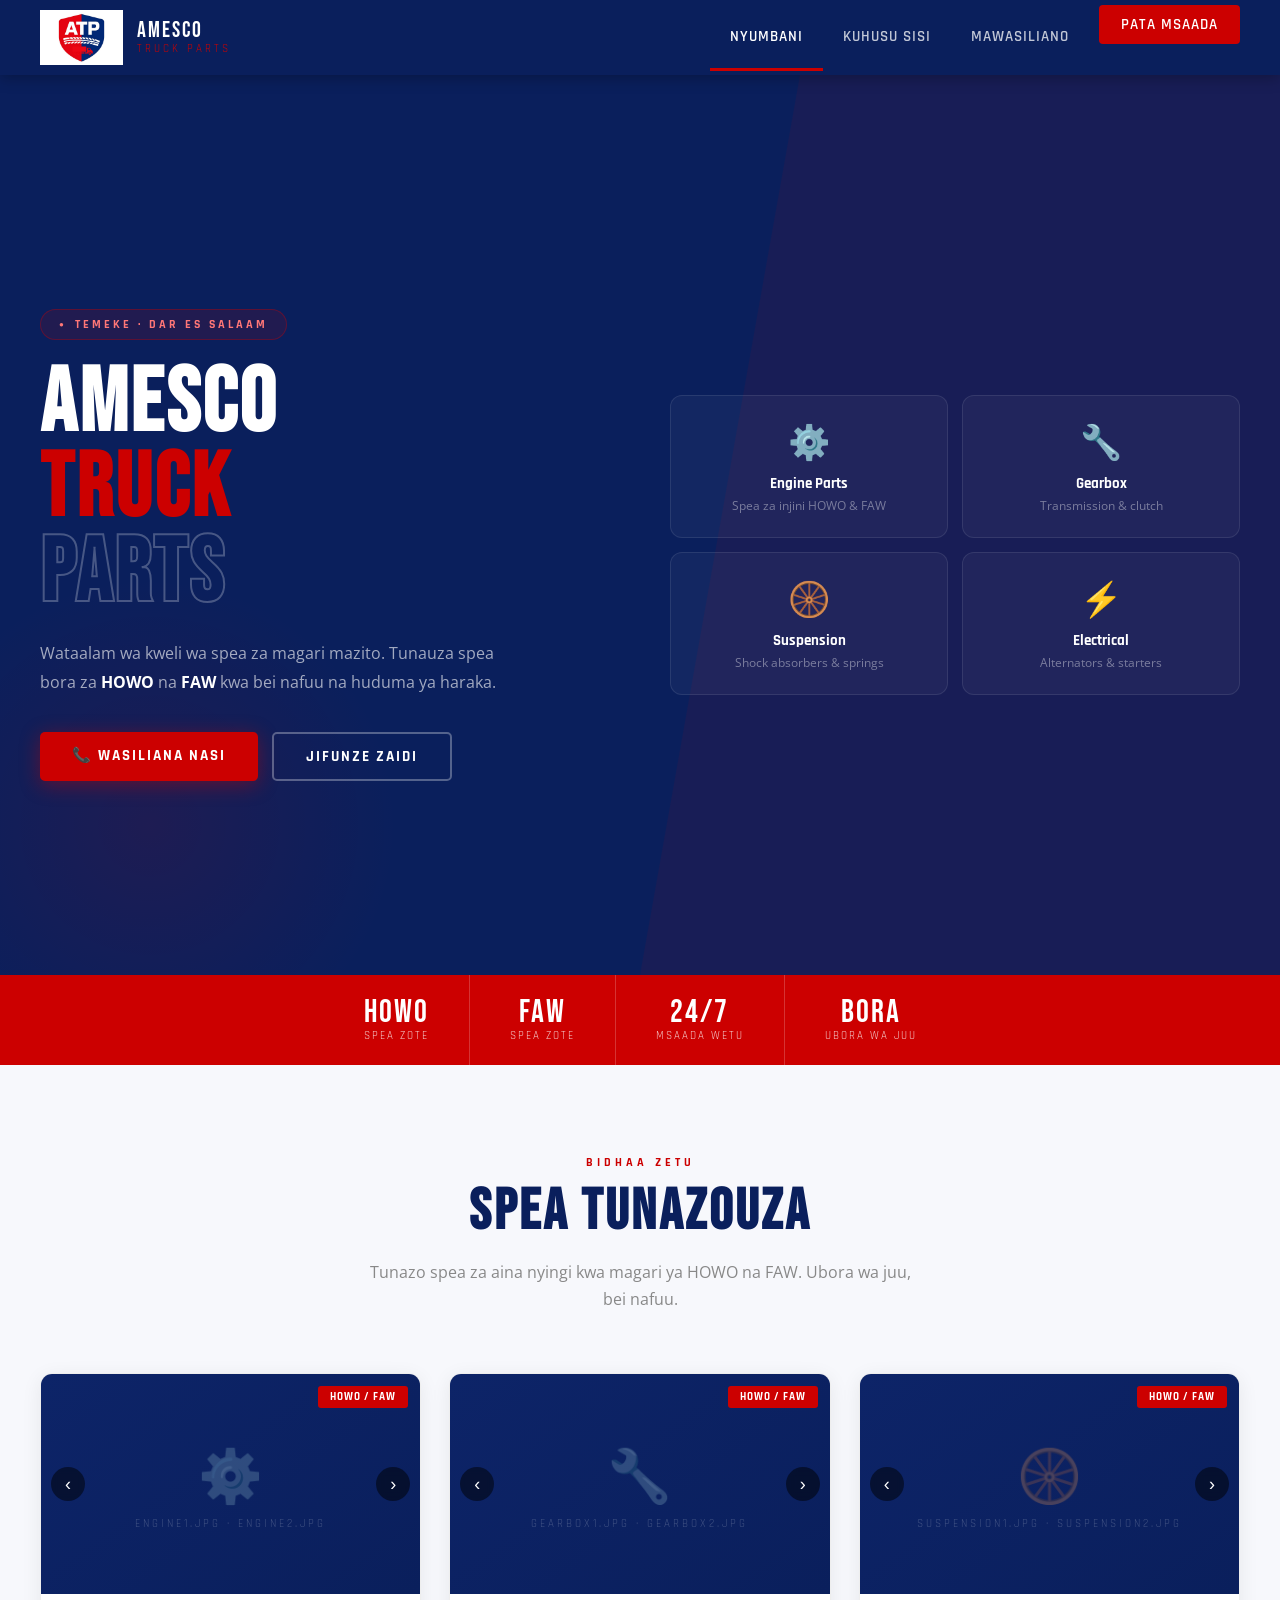
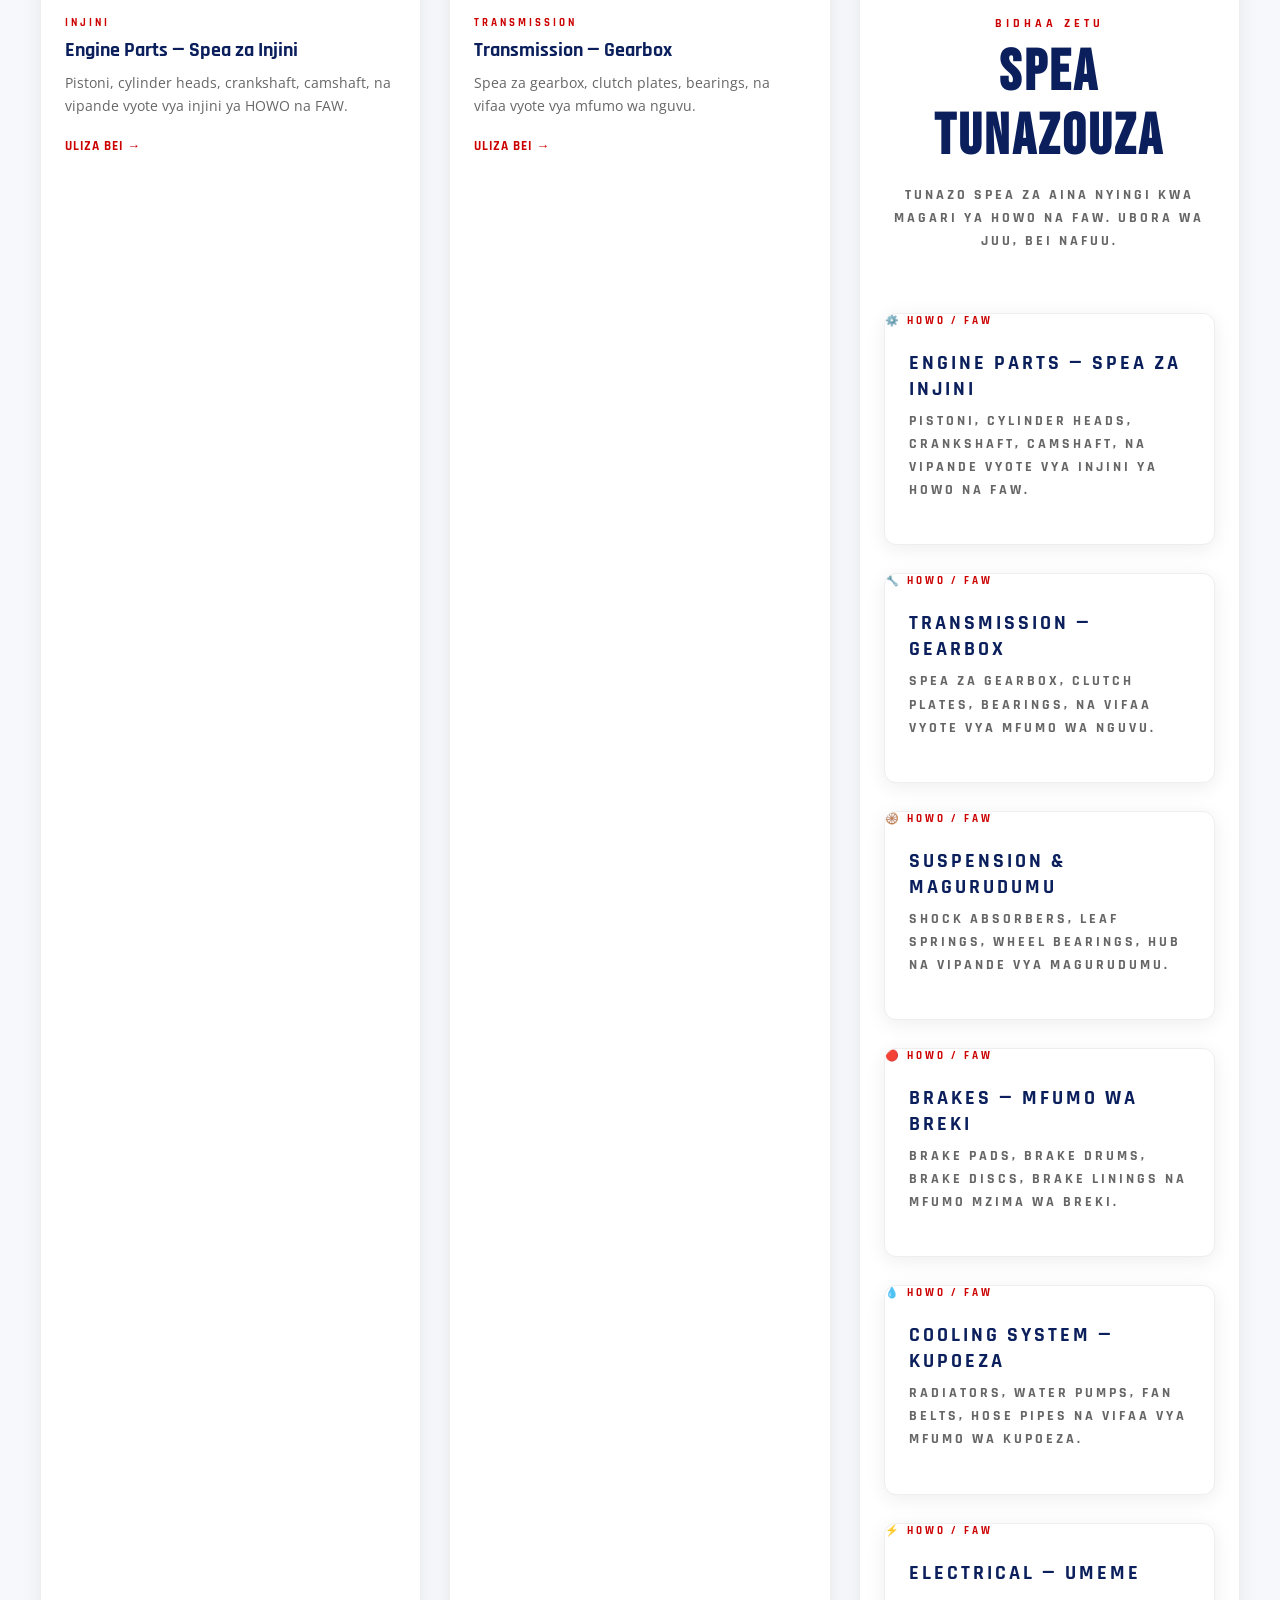
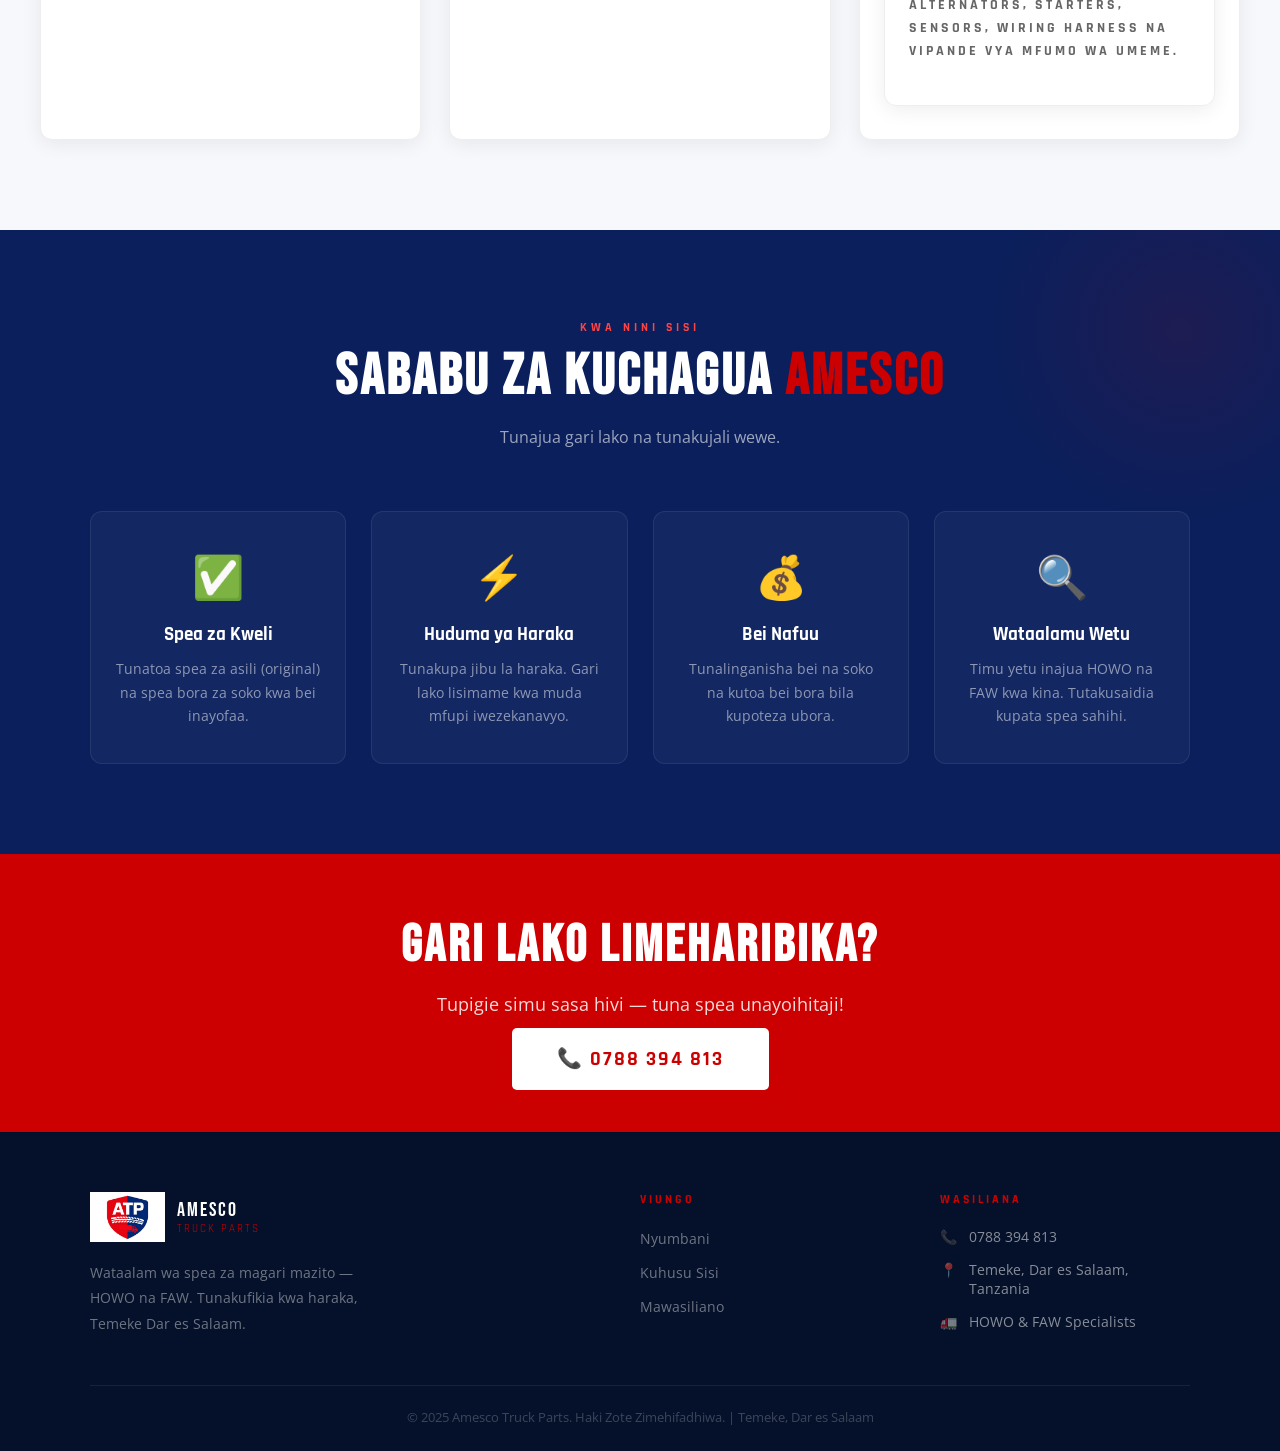
<file: index.html>
<!DOCTYPE html>
<html lang="sw">
<head>
  <meta charset="UTF-8">
  <meta name="viewport" content="width=device-width, initial-scale=1.0">
  <title>Amesco Truck Parts — Spea za Magari HOWO & FAW</title>
  <meta name="description" content="Amesco Truck Parts - Wataalam wa spea za magari mazito HOWO na FAW. Temeke, Dar es Salaam. Wasiliana: 0788394813">
  <link rel="preconnect" href="https://fonts.googleapis.com">
  <link href="https://fonts.googleapis.com/css2?family=Bebas+Neue&family=Rajdhani:wght@400;500;600;700&family=Open+Sans:wght@300;400;600&display=swap" rel="stylesheet">
  <style>
    :root {
      --red: #CC0000;
      --dark-blue: #0A1F5C;
      --white: #FFFFFF;
      --gray: #888;
    }

    * { margin:0; padding:0; box-sizing:border-box; }
    body { font-family:'Open Sans',sans-serif; color:#222; background:#fff; }

    /* NAV */
    nav {
      background: var(--dark-blue);
      padding: 0 40px;
      display: flex;
      align-items: center;
      justify-content: space-between;
      position: sticky;
      top: 0;
      z-index: 1000;
      box-shadow: 0 2px 15px rgba(0,0,0,0.3);
    }
    .nav-logo { display:flex; align-items:center; gap:14px; text-decoration:none; padding:10px 0; }
    .nav-logo img { height:55px; width:auto; }
    .nav-brand { display:flex; flex-direction:column; }
    .nav-brand span:first-child { font-family:'Bebas Neue',cursive; font-size:22px; letter-spacing:2px; color:white; line-height:1; }
    .nav-brand span:last-child { font-family:'Rajdhani',sans-serif; font-size:11px; letter-spacing:3px; color:var(--red); text-transform:uppercase; }
    .nav-links { display:flex; list-style:none; }
    .nav-links a { display:block; padding:22px 20px; text-decoration:none; color:rgba(255,255,255,0.75); font-family:'Rajdhani',sans-serif; font-size:15px; font-weight:600; letter-spacing:1px; text-transform:uppercase; transition:all 0.3s; border-bottom:3px solid transparent; }
    .nav-links a:hover, .nav-links a.active { color:white; border-bottom-color:var(--red); }
    .nav-cta { background:var(--red) !important; color:white !important; padding:10px 22px !important; border-radius:4px; border-bottom:none !important; margin-left:10px; }
    .nav-cta:hover { background:#aa0000 !important; }
    .hamburger { display:none; flex-direction:column; gap:5px; cursor:pointer; padding:5px; }
    .hamburger span { width:25px; height:3px; background:white; border-radius:3px; }

    /* HERO */
    .hero {
      min-height: 100vh;
      background: var(--dark-blue);
      display: flex;
      align-items: center;
      justify-content: center;
      position: relative;
      overflow: hidden;
      padding: 100px 40px 60px;
    }
    .hero-shape1 {
      position:absolute; top:0; right:0;
      width:50%; height:100%;
      background:var(--red);
      clip-path:polygon(25% 0%,100% 0%,100% 100%,0% 100%);
      opacity:0.07;
    }
    .hero-shape2 {
      position:absolute; bottom:-100px; left:-100px;
      width:500px; height:500px;
      border-radius:50%;
      background:radial-gradient(circle,rgba(204,0,0,0.1) 0%,transparent 70%);
    }
    .hero-grid {
      display:grid;
      grid-template-columns:1fr 1fr;
      gap:60px;
      max-width:1200px;
      width:100%;
      align-items:center;
      position:relative;
      z-index:2;
    }
    .hero-left { animation:fadeLeft 0.8s ease; }
    .hero-right { animation:fadeRight 0.9s ease; }
    @keyframes fadeLeft { from{opacity:0;transform:translateX(-30px)} to{opacity:1;transform:translateX(0)} }
    @keyframes fadeRight { from{opacity:0;transform:translateX(30px)} to{opacity:1;transform:translateX(0)} }

    .hero-badge {
      display:inline-flex; align-items:center; gap:8px;
      background:rgba(204,0,0,0.12);
      border:1px solid rgba(204,0,0,0.35);
      color:#ff7777;
      font-family:'Rajdhani',sans-serif; font-size:12px; font-weight:700;
      letter-spacing:3px; text-transform:uppercase;
      padding:7px 18px; border-radius:30px; margin-bottom:22px;
    }
    .hero-badge::before { content:'●'; font-size:8px; animation:blink 1.5s infinite; }
    @keyframes blink { 0%,100%{opacity:1} 50%{opacity:0.3} }

    .hero h1 {
      font-family:'Bebas Neue',cursive;
      font-size:clamp(52px,7vw,90px);
      letter-spacing:3px; line-height:0.95;
      color:white; margin-bottom:22px;
    }
    .hero h1 .r { color:var(--red); display:block; }
    .hero h1 .o {
      -webkit-text-stroke:2px rgba(255,255,255,0.25);
      color:transparent; display:block;
    }
    .hero-desc { color:rgba(255,255,255,0.62); font-size:16px; line-height:1.8; margin-bottom:35px; max-width:480px; }
    .hero-desc strong { color:white; }
    .hero-btns { display:flex; gap:14px; flex-wrap:wrap; }

    .btn-primary {
      background:var(--red); color:white;
      padding:14px 32px; border-radius:5px;
      text-decoration:none;
      font-family:'Rajdhani',sans-serif; font-weight:700; font-size:15px;
      letter-spacing:2px; text-transform:uppercase;
      transition:all 0.3s;
      box-shadow:0 4px 20px rgba(204,0,0,0.4);
    }
    .btn-primary:hover { background:#aa0000; transform:translateY(-2px); box-shadow:0 8px 30px rgba(204,0,0,0.5); }

    .btn-outline {
      border:2px solid rgba(255,255,255,0.3); color:white;
      padding:13px 32px; border-radius:5px;
      text-decoration:none;
      font-family:'Rajdhani',sans-serif; font-weight:700; font-size:15px;
      letter-spacing:2px; text-transform:uppercase;
      transition:all 0.3s;
    }
    .btn-outline:hover { border-color:white; background:rgba(255,255,255,0.08); }

    .hero-cards { display:grid; grid-template-columns:1fr 1fr; gap:14px; }
    .hero-mini-card {
      background:rgba(255,255,255,0.04);
      border:1px solid rgba(255,255,255,0.09);
      border-radius:12px; padding:22px 18px; text-align:center;
      transition:all 0.3s;
    }
    .hero-mini-card:hover { background:rgba(255,255,255,0.09); border-color:var(--red); transform:translateY(-3px); }
    .hero-mini-card .ic { font-size:34px; margin-bottom:10px; }
    .hero-mini-card h4 { font-family:'Rajdhani',sans-serif; font-size:15px; font-weight:700; color:white; margin-bottom:5px; }
    .hero-mini-card p { font-size:12px; color:rgba(255,255,255,0.4); line-height:1.4; }

    /* STATS */
    .stats-bar {
      background:var(--red);
      display:flex; justify-content:center;
    }
    .stat-item {
      text-align:center; color:white;
      padding:22px 40px;
      border-right:1px solid rgba(255,255,255,0.2);
    }
    .stat-item:last-child { border-right:none; }
    .stat-item .num { font-family:'Bebas Neue',cursive; font-size:32px; letter-spacing:2px; line-height:1; }
    .stat-item .label { font-family:'Rajdhani',sans-serif; font-size:11px; letter-spacing:2px; text-transform:uppercase; opacity:0.8; }

    /* SECTION */
    .section { padding:90px 40px; }
    .section-title { text-align:center; margin-bottom:60px; }
    .section-title .tag { font-family:'Rajdhani',sans-serif; font-size:12px; font-weight:700; letter-spacing:4px; text-transform:uppercase; color:var(--red); display:block; margin-bottom:10px; }
    .section-title h2 { font-family:'Bebas Neue',cursive; font-size:clamp(36px,5vw,58px); letter-spacing:3px; color:var(--dark-blue); line-height:1.1; }
    .section-title p { color:var(--gray); font-size:16px; max-width:550px; margin:15px auto 0; line-height:1.7; }

    /* PRODUCTS */
    .products-grid {
      display:grid;
      grid-template-columns:repeat(auto-fit,minmax(320px,1fr));
      gap:28px;
      max-width:1200px;
      margin:0 auto;
    }
    .product-card {
      background:white; border-radius:12px; overflow:hidden;
      box-shadow:0 4px 20px rgba(0,0,0,0.07);
      border:1px solid #eee;
      transition:all 0.35s;
    }
    .product-card:hover { transform:translateY(-8px); box-shadow:0 15px 40px rgba(0,0,0,0.13); border-color:var(--red); }

    /* Gallery */
    .product-gallery { position:relative; background:var(--dark-blue); overflow:hidden; height:220px; }
    .gallery-track { display:flex; height:100%; transition:transform 0.4s ease; }
    .gallery-img { min-width:100%; height:220px; object-fit:cover; display:block; }
    .gallery-placeholder {
      min-width:100%; height:220px;
      display:flex; flex-direction:column; align-items:center; justify-content:center;
      background:linear-gradient(145deg,#0d2468,#0A1F5C);
      gap:8px;
    }
    .gallery-placeholder .ph-icon { font-size:52px; opacity:0.3; }
    .gallery-placeholder .ph-text { font-family:'Rajdhani',sans-serif; font-size:11px; letter-spacing:3px; text-transform:uppercase; color:rgba(255,255,255,0.22); }

    .product-brand-badge {
      position:absolute; top:12px; right:12px;
      background:var(--red); color:white;
      font-family:'Rajdhani',sans-serif; font-size:11px; font-weight:700;
      letter-spacing:1px; padding:4px 12px; border-radius:3px; z-index:5;
    }
    .gal-btn {
      position:absolute; top:50%; transform:translateY(-50%);
      background:rgba(0,0,0,0.5); color:white; border:none;
      width:34px; height:34px; border-radius:50%;
      font-size:18px; cursor:pointer; z-index:10;
      display:flex; align-items:center; justify-content:center;
      transition:background 0.2s; backdrop-filter:blur(4px);
    }
    .gal-btn:hover { background:var(--red); }
    .gal-btn.prev { left:10px; }
    .gal-btn.next { right:10px; }
    .gal-dots { position:absolute; bottom:10px; left:50%; transform:translateX(-50%); display:flex; gap:5px; z-index:5; }
    .gal-dot { width:6px; height:6px; border-radius:50%; background:rgba(255,255,255,0.35); cursor:pointer; transition:all 0.25s; border:none; }
    .gal-dot.active { background:white; width:18px; border-radius:3px; }

    .product-info { padding:22px 24px 26px; }
    .product-category { font-family:'Rajdhani',sans-serif; font-size:11px; font-weight:700; letter-spacing:3px; text-transform:uppercase; color:var(--red); margin-bottom:7px; }
    .product-info h3 { font-family:'Rajdhani',sans-serif; font-size:20px; font-weight:700; color:var(--dark-blue); margin-bottom:8px; }
    .product-info p { color:#666; font-size:14px; line-height:1.65; margin-bottom:16px; }
    .product-cta { display:inline-flex; align-items:center; gap:6px; color:var(--red); font-family:'Rajdhani',sans-serif; font-size:13px; font-weight:700; letter-spacing:1px; text-transform:uppercase; text-decoration:none; transition:gap 0.2s; }
    .product-cta:hover { gap:12px; }

    /* WHY */
    .why-section { background:var(--dark-blue); position:relative; overflow:hidden; }
    .why-section::before { content:''; position:absolute; top:-100px; right:-100px; width:400px; height:400px; background:radial-gradient(circle,rgba(204,0,0,0.1) 0%,transparent 70%); border-radius:50%; }
    .why-grid { display:grid; grid-template-columns:repeat(auto-fit,minmax(220px,1fr)); gap:25px; max-width:1100px; margin:0 auto; position:relative; z-index:2; }
    .why-card { text-align:center; padding:35px 25px; border-radius:12px; background:rgba(255,255,255,0.04); border:1px solid rgba(255,255,255,0.08); transition:all 0.3s; }
    .why-card:hover { background:rgba(255,255,255,0.08); border-color:var(--red); transform:translateY(-5px); }
    .why-icon { font-size:42px; margin-bottom:18px; display:block; }
    .why-card h3 { font-family:'Rajdhani',sans-serif; font-size:19px; font-weight:700; color:white; margin-bottom:10px; }
    .why-card p { color:rgba(255,255,255,0.52); font-size:14px; line-height:1.7; }

    /* CTA */
    .cta-section { background:var(--red); padding:80px 40px; text-align:center; position:relative; overflow:hidden; }
    .cta-section::before { content:'🚛'; position:absolute; font-size:220px; opacity:0.05; right:5%; top:50%; transform:translateY(-50%); }
    .cta-section h2 { font-family:'Bebas Neue',cursive; font-size:clamp(36px,6vw,65px); letter-spacing:3px; color:white; margin-bottom:15px; position:relative; z-index:2; }
    .cta-section p { color:rgba(255,255,255,0.85); font-size:18px; margin-bottom:35px; position:relative; z-index:2; }
    .btn-white { display:inline-block; background:white; color:var(--red); padding:18px 50px; border-radius:5px; text-decoration:none; font-family:'Rajdhani',sans-serif; font-weight:700; font-size:20px; letter-spacing:2px; text-transform:uppercase; transition:all 0.3s; box-shadow:0 4px 20px rgba(0,0,0,0.2); position:relative; z-index:2; }
    .btn-white:hover { transform:translateY(-3px); box-shadow:0 10px 35px rgba(0,0,0,0.3); }

    /* FOOTER */
    footer { background:#05112a; color:rgba(255,255,255,0.7); padding:60px 40px 25px; }
    .footer-top { display:grid; grid-template-columns:2fr 1fr 1fr; gap:50px; max-width:1100px; margin:0 auto 40px; }
    .footer-brand .logo-wrap { display:flex; align-items:center; gap:12px; margin-bottom:18px; }
    .footer-brand img { height:50px; width:auto; }
    .footer-brand p { font-size:14px; line-height:1.8; color:rgba(255,255,255,0.42); max-width:280px; }
    .footer-col h4 { font-family:'Rajdhani',sans-serif; font-size:12px; font-weight:700; letter-spacing:3px; text-transform:uppercase; color:var(--red); margin-bottom:20px; }
    .footer-col ul { list-style:none; }
    .footer-col ul li { margin-bottom:12px; }
    .footer-col ul li a { text-decoration:none; color:rgba(255,255,255,0.42); font-size:14px; transition:color 0.3s; }
    .footer-col ul li a:hover { color:white; }
    .contact-item { display:flex; align-items:flex-start; gap:12px; margin-bottom:14px; font-size:14px; color:rgba(255,255,255,0.52); }
    .footer-bottom { border-top:1px solid rgba(255,255,255,0.07); padding-top:22px; text-align:center; font-size:13px; color:rgba(255,255,255,0.22); max-width:1100px; margin:0 auto; }

    /* RESPONSIVE */
    @media (max-width:900px) { .hero-grid{grid-template-columns:1fr;} .hero-right{display:none;} .hero{min-height:auto;padding:80px 25px 60px;} }
    @media (max-width:768px) {
      nav{padding:0 20px;}
      .hamburger{display:flex;}
      .nav-links{display:none;position:absolute;top:100%;left:0;right:0;background:var(--dark-blue);flex-direction:column;padding:10px 0;box-shadow:0 5px 20px rgba(0,0,0,0.3);}
      .nav-links.open{display:flex;}
      .nav-links a{padding:14px 25px;border-bottom:none;}
      .nav-cta{margin:10px 20px;text-align:center;}
      .stats-bar{flex-wrap:wrap;}
      .stat-item{border-right:none;padding:15px 25px;}
      .section{padding:60px 20px;}
      .products-grid{grid-template-columns:1fr;}
      .footer-top{grid-template-columns:1fr;gap:30px;}
      .cta-section{padding:60px 20px;}
    }
  </style>
</head>
<body>

  <!-- NAVBAR -->
  <nav>
    <a href="index.html" class="nav-logo">
      <img src="images/logo.jpg" alt="Amesco Truck Parts Logo">
      <div class="nav-brand">
        <span>AMESCO</span>
        <span>Truck Parts</span>
      </div>
    </a>
    <div class="hamburger" onclick="toggleMenu()">
      <span></span><span></span><span></span>
    </div>
    <ul class="nav-links" id="navLinks">
      <li><a href="index.html" class="active">Nyumbani</a></li>
      <li><a href="about.html">Kuhusu Sisi</a></li>
      <li><a href="contact.html">Mawasiliano</a></li>
      <li><a href="contact.html" class="nav-cta">Pata Msaada</a></li>
    </ul>
  </nav>

  <!-- HERO -->
  <section class="hero">
    <div class="hero-shape1"></div>
    <div class="hero-shape2"></div>
    <div class="hero-grid">
      <div class="hero-left">
        <span class="hero-badge">Temeke · Dar es Salaam</span>
        <h1>
          <span>AMESCO</span>
          <span class="r">TRUCK</span>
          <span class="o">PARTS</span>
        </h1>
        <p class="hero-desc">Wataalam wa kweli wa spea za magari mazito. Tunauza spea bora za <strong>HOWO</strong> na <strong>FAW</strong> kwa bei nafuu na huduma ya haraka.</p>
        <div class="hero-btns">
          <a href="contact.html" class="btn-primary">📞 Wasiliana Nasi</a>
          <a href="about.html" class="btn-outline">Jifunze Zaidi</a>
        </div>
      </div>
      <div class="hero-right">
        <div class="hero-cards">
          <div class="hero-mini-card"><div class="ic">⚙️</div><h4>Engine Parts</h4><p>Spea za injini HOWO & FAW</p></div>
          <div class="hero-mini-card"><div class="ic">🔧</div><h4>Gearbox</h4><p>Transmission & clutch</p></div>
          <div class="hero-mini-card"><div class="ic">🛞</div><h4>Suspension</h4><p>Shock absorbers & springs</p></div>
          <div class="hero-mini-card"><div class="ic">⚡</div><h4>Electrical</h4><p>Alternators & starters</p></div>
        </div>
      </div>
    </div>
  </section>

  <!-- STATS BAR -->
  <div class="stats-bar">
    <div class="stat-item"><div class="num">HOWO</div><div class="label">Spea Zote</div></div>
    <div class="stat-item"><div class="num">FAW</div><div class="label">Spea Zote</div></div>
    <div class="stat-item"><div class="num">24/7</div><div class="label">Msaada Wetu</div></div>
    <div class="stat-item"><div class="num">BORA</div><div class="label">Ubora wa Juu</div></div>
  </div>

  <!-- BIDHAA -->
  <section class="section" style="background:#f7f8fc;">
    <div class="section-title">
      <span class="tag">Bidhaa Zetu</span>
      <h2>SPEA TUNAZOUZA</h2>
      <p>Tunazo spea za aina nyingi kwa magari ya HOWO na FAW. Ubora wa juu, bei nafuu.</p>
    </div>
    <div class="products-grid">

      <!-- ENGINE -->
      <div class="product-card">
        <div class="product-gallery">
          <span class="product-brand-badge">HOWO / FAW</span>
          <div class="gallery-track" id="track-engine">
            <!-- Weka picha hapa: <img class="gallery-img" src="images/engine1.jpg" alt="Engine"> -->
            <div class="gallery-placeholder"><span class="ph-icon">⚙️</span><span class="ph-text">engine1.jpg · engine2.jpg</span></div>
          </div>
          <button class="gal-btn prev" onclick="slide('engine',-1)">‹</button>
          <button class="gal-btn next" onclick="slide('engine',1)">›</button>
          <div class="gal-dots" id="dots-engine"></div>
        </div>
        <div class="product-info">
          <div class="product-category">Injini</div>
          <h3>Engine Parts — Spea za Injini</h3>
          <p>Pistoni, cylinder heads, crankshaft, camshaft, na vipande vyote vya injini ya HOWO na FAW.</p>
          <a href="contact.html" class="product-cta">Uliza Bei →</a>
        </div>
      </div>

      <!-- GEARBOX -->
      <div class="product-card">
        <div class="product-gallery">
          <span class="product-brand-badge">HOWO / FAW</span>
          <div class="gallery-track" id="track-gearbox">
            <div class="gallery-placeholder"><span class="ph-icon">🔧</span><span class="ph-text">gearbox1.jpg · gearbox2.jpg</span></div>
          </div>
          <button class="gal-btn prev" onclick="slide('gearbox',-1)">‹</button>
          <button class="gal-btn next" onclick="slide('gearbox',1)">›</button>
          <div class="gal-dots" id="dots-gearbox"></div>
        </div>
        <div class="product-info">
          <div class="product-category">Transmission</div>
          <h3>Transmission — Gearbox</h3>
          <p>Spea za gearbox, clutch plates, bearings, na vifaa vyote vya mfumo wa nguvu.</p>
          <a href="contact.html" class="product-cta">Uliza Bei →</a>
        </div>
      </div>

      <!-- SUSPENSION -->
      <div class="product-card">
        <div class="product-gallery">
          <span class="product-brand-badge">HOWO / FAW</span>
          <div class="gallery-track" id="track-suspension">
            <div class="gallery-placeholder"><span class="ph-icon">🛞</span><span class="ph-text">suspension1.jpg · suspension2.jpg</span></div>
          </div>
          <button class="gal-btn prev" onclick="slide('suspension',-1)">‹</button>
          <button class="gal-btn next" onclick="slide('suspension',1)">›</button>
          <div class="gal-dots" id="dots-suspension"></div>
        </div>
        <div class="product-info">
          <div class="product-category    </div>
  </div>

  <!-- BIDHAA ZETU -->
  <section class="section">
    <div class="section-title">
      <span class="tag">Bidhaa Zetu</span>
      <h2>SPEA TUNAZOUZA</h2>
      <p>Tunazo spea za aina nyingi kwa magari ya HOWO na FAW. Ubora wa juu, bei nafuu.</p>
    </div>

    <div class="products-grid">
      <div class="product-card">
        <div class="product-icon">⚙️
          <span class="product-brand">HOWO / FAW</span>
        </div>
        <div class="product-info">
          <h3>Engine Parts — Spea za Injini</h3>
          <p>Pistoni, cylinder heads, crankshaft, camshaft, na vipande vyote vya injini ya HOWO na FAW.</p>
        </div>
      </div>

      <div class="product-card">
        <div class="product-icon">🔧
          <span class="product-brand">HOWO / FAW</span>
        </div>
        <div class="product-info">
          <h3>Transmission — Gearbox</h3>
          <p>Spea za gearbox, clutch plates, bearings, na vifaa vyote vya mfumo wa nguvu.</p>
        </div>
      </div>

      <div class="product-card">
        <div class="product-icon">🛞
          <span class="product-brand">HOWO / FAW</span>
        </div>
        <div class="product-info">
          <h3>Suspension & Magurudumu</h3>
          <p>Shock absorbers, leaf springs, wheel bearings, hub na vipande vya magurudumu.</p>
        </div>
      </div>

      <div class="product-card">
        <div class="product-icon">🔴
          <span class="product-brand">HOWO / FAW</span>
        </div>
        <div class="product-info">
          <h3>Brakes — Mfumo wa Breki</h3>
          <p>Brake pads, brake drums, brake discs, brake linings na mfumo mzima wa breki.</p>
        </div>
      </div>

      <div class="product-card">
        <div class="product-icon">💧
          <span class="product-brand">HOWO / FAW</span>
        </div>
        <div class="product-info">
          <h3>Cooling System — Kupoeza</h3>
          <p>Radiators, water pumps, fan belts, hose pipes na vifaa vya mfumo wa kupoeza.</p>
        </div>
      </div>

      <div class="product-card">
        <div class="product-icon">⚡
          <span class="product-brand">HOWO / FAW</span>
        </div>
        <div class="product-info">
          <h3>Electrical — Umeme</h3>
          <p>Alternators, starters, sensors, wiring harness na vipande vya mfumo wa umeme.</p>
        </div>
      </div>
    </div>
  </section>

  <!-- WHY US -->
  <section class="section why-section">
    <div class="section-title">
      <span class="tag" style="color:#ff4444;">Kwa Nini Sisi</span>
      <h2 style="color:white;">SABABU ZA KUCHAGUA <span style="color:var(--red);">AMESCO</span></h2>
      <p style="color:rgba(255,255,255,0.6);">Tunajua gari lako na tunakujali wewe.</p>
    </div>

    <div class="why-grid">
      <div class="why-card">
        <span class="why-icon">✅</span>
        <h3>Spea za Kweli</h3>
        <p>Tunatoa spea za asili (original) na spea bora za soko kwa bei inayofaa.</p>
      </div>
      <div class="why-card">
        <span class="why-icon">⚡</span>
        <h3>Huduma ya Haraka</h3>
        <p>Tunakupa jibu la haraka. Gari lako lisimame kwa muda mfupi iwezekanavyo.</p>
      </div>
      <div class="why-card">
        <span class="why-icon">💰</span>
        <h3>Bei Nafuu</h3>
        <p>Tunalinganisha bei na soko na kutoa bei bora bila kupoteza ubora.</p>
      </div>
      <div class="why-card">
        <span class="why-icon">🔍</span>
        <h3>Wataalamu Wetu</h3>
        <p>Timu yetu inajua HOWO na FAW kwa kina. Tutakusaidia kupata spea sahihi.</p>
      </div>
    </div>
  </section>

  <!-- CALL TO ACTION -->
  <section class="section" style="background:var(--red); text-align:center; padding:60px 40px;">
    <h2 style="font-family:'Bebas Neue',cursive; font-size:52px; letter-spacing:3px; color:white; margin-bottom:15px;">GARI LAKO LIMEHARIBIKA?</h2>
    <p style="color:rgba(255,255,255,0.85); font-size:18px; margin-bottom:30px;">Tupigie simu sasa hivi — tuna spea unayoihitaji!</p>
    <a href="tel:0788394813" class="btn-primary" style="background:white; color:var(--red); font-size:20px; padding:18px 45px;">📞 0788 394 813</a>
  </section>

  <!-- FOOTER -->
  <footer>
    <div class="footer-top">
      <div class="footer-brand">
        <div class="logo-wrap">
          <img src="images/logo.jpg" alt="Amesco Logo">
          <div>
            <div style="font-family:'Bebas Neue',cursive; font-size:20px; letter-spacing:2px; color:white;">AMESCO</div>
            <div style="font-family:'Rajdhani',sans-serif; font-size:11px; letter-spacing:2px; color:var(--red); text-transform:uppercase;">Truck Parts</div>
          </div>
        </div>
        <p>Wataalam wa spea za magari mazito — HOWO na FAW. Tunakufikia kwa haraka, Temeke Dar es Salaam.</p>
      </div>

      <div class="footer-col">
        <h4>Viungo</h4>
        <ul>
          <li><a href="index.html">Nyumbani</a></li>
          <li><a href="about.html">Kuhusu Sisi</a></li>
          <li><a href="contact.html">Mawasiliano</a></li>
        </ul>
      </div>

      <div class="footer-col">
        <h4>Wasiliana</h4>
        <div class="contact-item">
          <span class="icon">📞</span>
          <span>0788 394 813</span>
        </div>
        <div class="contact-item">
          <span class="icon">📍</span>
          <span>Temeke, Dar es Salaam, Tanzania</span>
        </div>
        <div class="contact-item">
          <span class="icon">🚛</span>
          <span>HOWO & FAW Specialists</span>
        </div>
      </div>
    </div>

    <div class="footer-bottom">
      <p>&copy; 2025 Amesco Truck Parts. Haki Zote Zimehifadhiwa. | Temeke, Dar es Salaam</p>
    </div>
  </footer>

  <script src="script.js"></script>
</body>
</html>
</file>
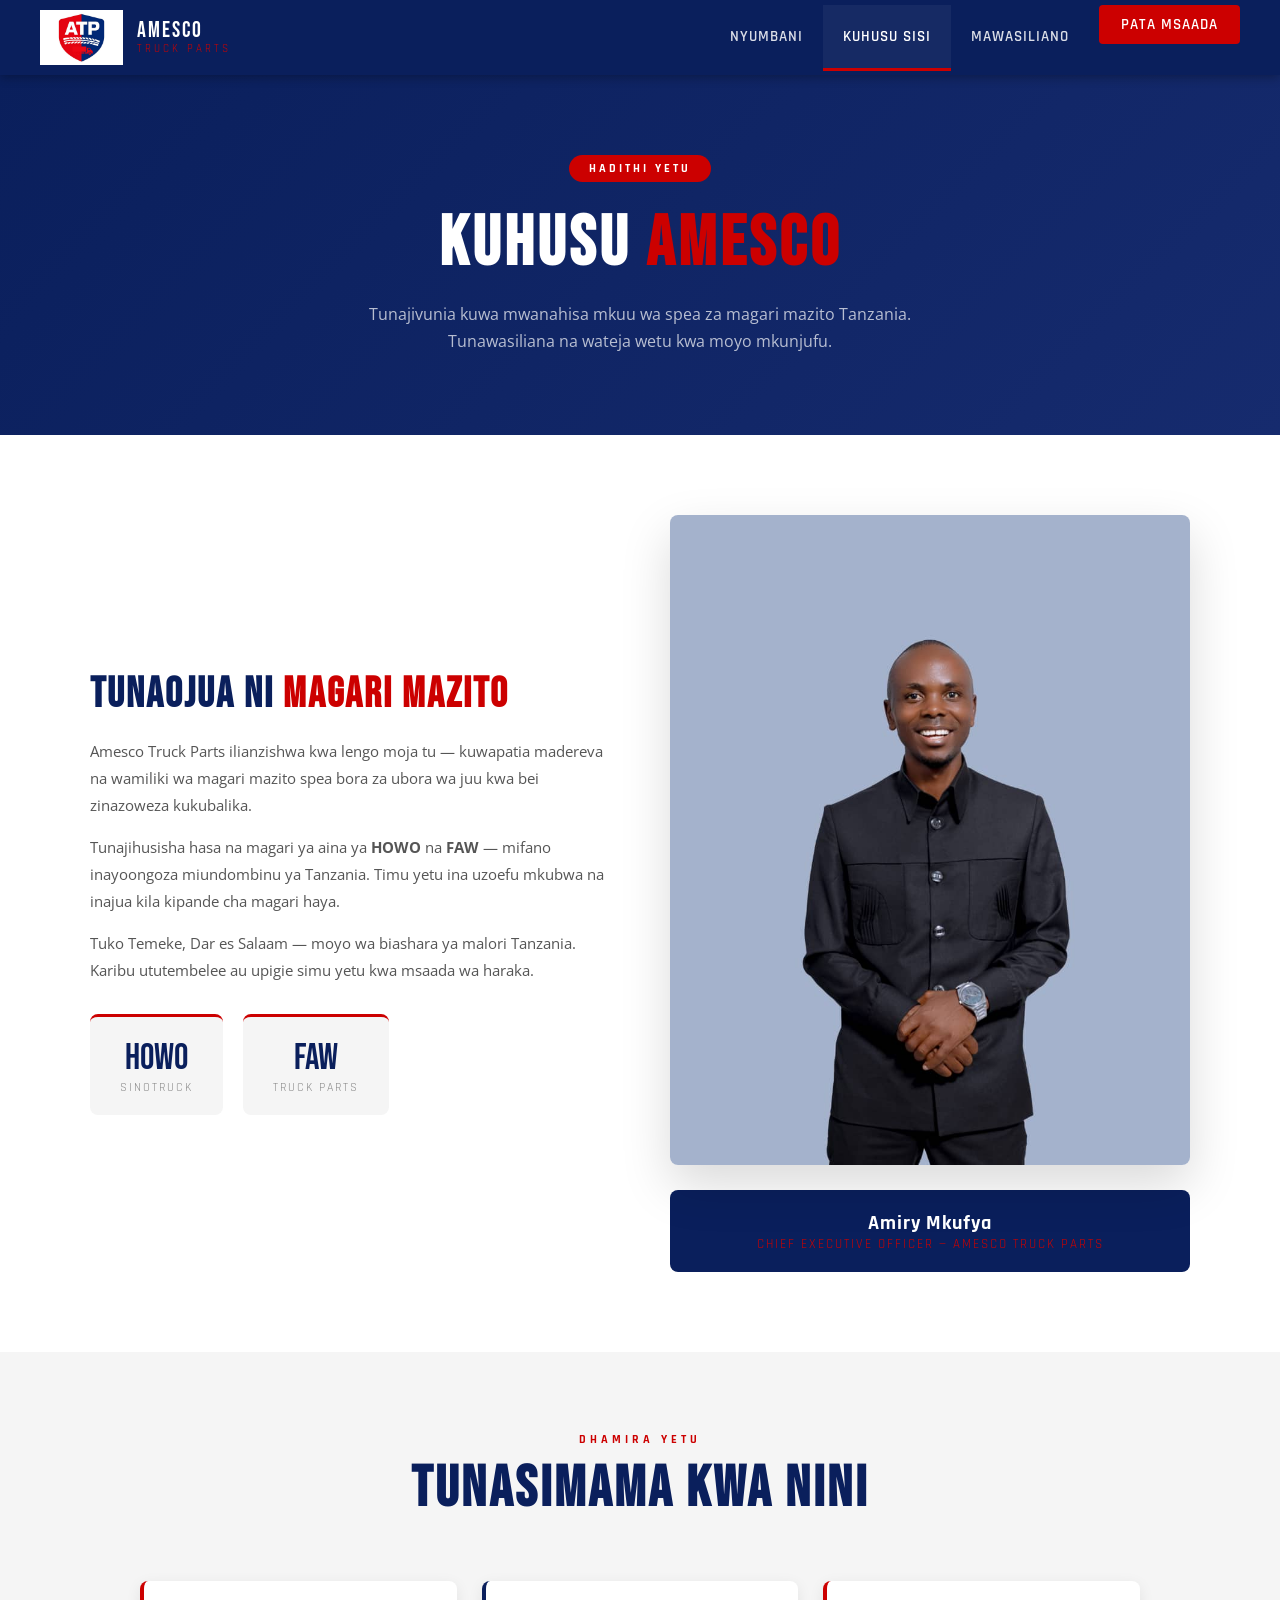
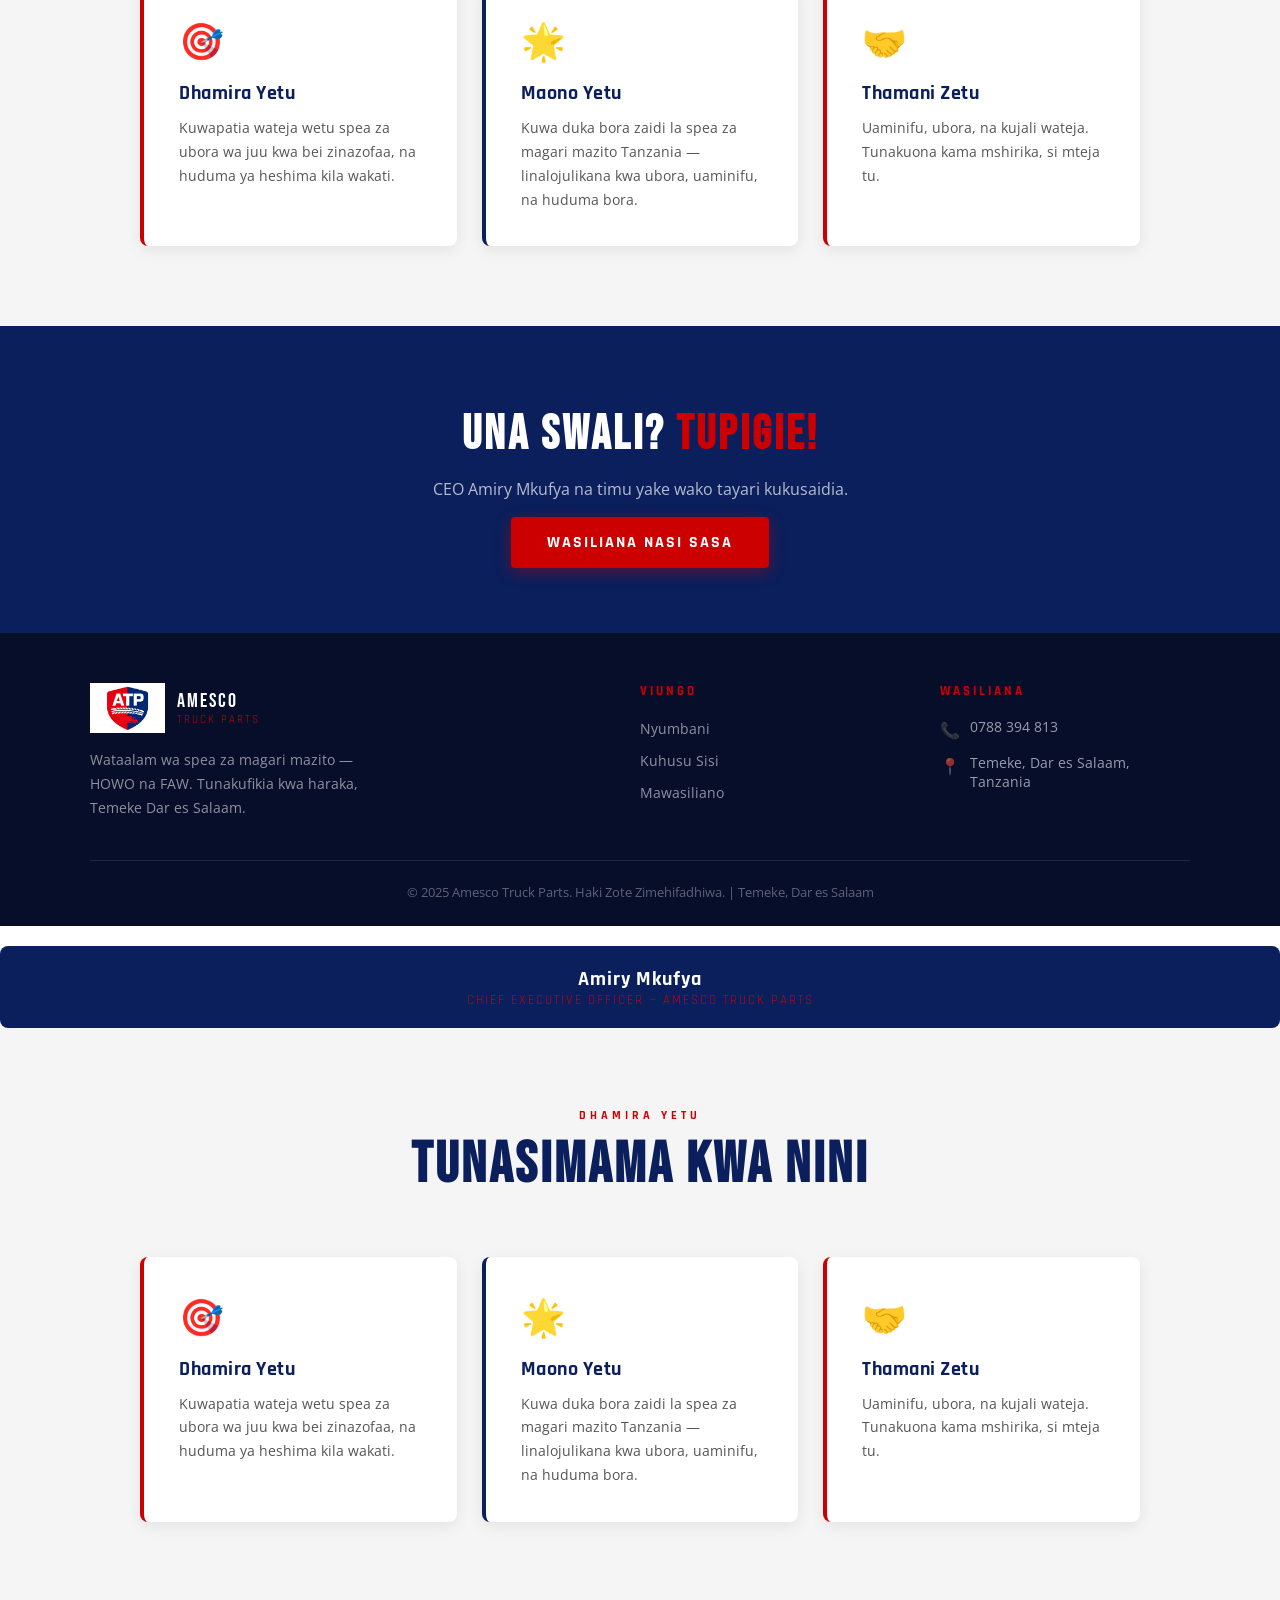
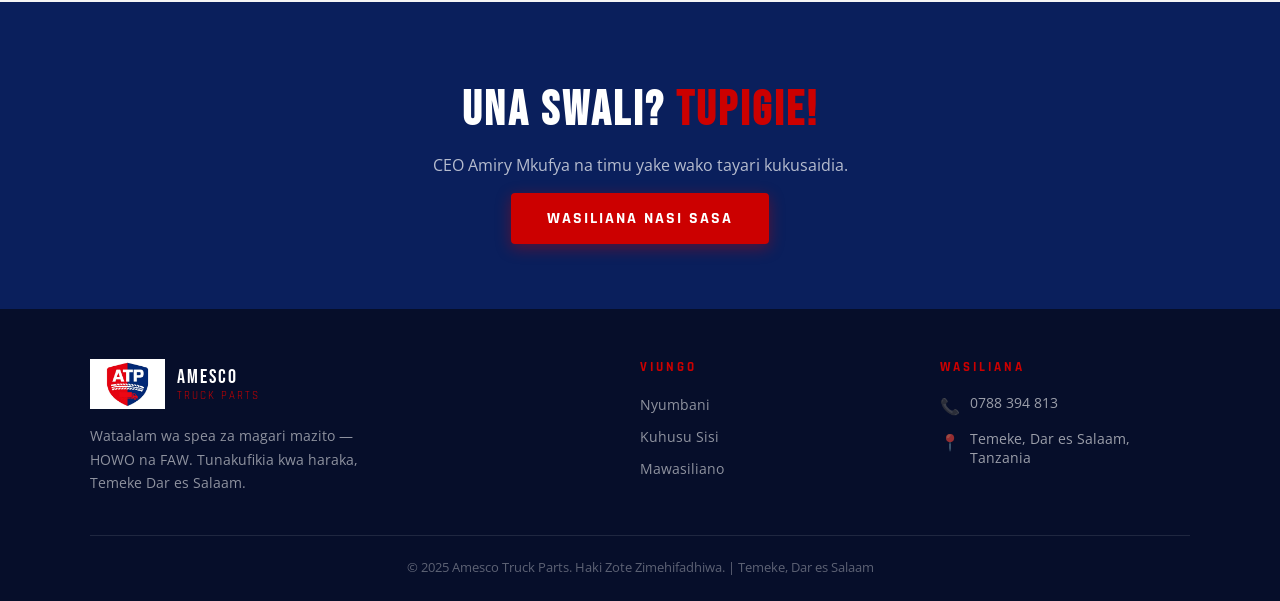
<file: about.html>
<!DOCTYPE html>
<html lang="sw">
<head>
  <meta charset="UTF-8">
  <meta name="viewport" content="width=device-width, initial-scale=1.0">
  <title>Kuhusu Sisi — Amesco Truck Parts</title>
  <meta name="description" content="Jifunze zaidi kuhusu Amesco Truck Parts na CEO wetu Amiry Mkufya. Wataalam wa spea za HOWO na FAW Temeke Dar es Salaam.">
  <link rel="stylesheet" href="style.css">
</head>
<body>

  <!-- NAVBAR -->
  <nav>
    <a href="index.html" class="nav-logo">
      <img src="images/logo.jpg" alt="Amesco Truck Parts Logo">
      <div class="nav-brand">
        <span>AMESCO</span>
        <span>Truck Parts</span>
      </div>
    </a>

    <div class="hamburger" onclick="toggleMenu()" id="hamburger">
      <span></span>
      <span></span>
      <span></span>
    </div>

    <ul class="nav-links" id="navLinks">
      <li><a href="index.html">Nyumbani</a></li>
      <li><a href="about.html" class="active">Kuhusu Sisi</a></li>
      <li><a href="contact.html">Mawasiliano</a></li>
      <li><a href="contact.html" class="nav-cta">Pata Msaada</a></li>
    </ul>
  </nav>

  <!-- HERO -->
  <section class="about-hero">
    <span style="display:inline-block; background:var(--red); color:white; font-family:'Rajdhani',sans-serif; font-size:12px; font-weight:700; letter-spacing:3px; text-transform:uppercase; padding:6px 20px; border-radius:30px; margin-bottom:20px;">Hadithi Yetu</span>
    <h1>KUHUSU <span>AMESCO</span></h1>
    <p>Tunajivunia kuwa mwanahisa mkuu wa spea za magari mazito Tanzania. Tunawasiliana na wateja wetu kwa moyo mkunjufu.</p>
  </section>

  <!-- ABOUT CONTENT -->
  <section class="section">
    <div class="about-grid">
      <div class="about-text">
        <h2>TUNAOJUA NI <span>MAGARI MAZITO</span></h2>
        <p>Amesco Truck Parts ilianzishwa kwa lengo moja tu — kuwapatia madereva na wamiliki wa magari mazito spea bora za ubora wa juu kwa bei zinazoweza kukubalika.</p>
        <p>Tunajihusisha hasa na magari ya aina ya <strong>HOWO</strong> na <strong>FAW</strong> — mifano inayoongoza miundombinu ya Tanzania. Timu yetu ina uzoefu mkubwa na inajua kila kipande cha magari haya.</p>
        <p>Tuko Temeke, Dar es Salaam — moyo wa biashara ya malori Tanzania. Karibu ututembelee au upigie simu yetu kwa msaada wa haraka.</p>

        <div style="display:flex; gap:20px; margin-top:30px; flex-wrap:wrap;">
          <div style="text-align:center; background:var(--light-gray); padding:20px 30px; border-radius:8px; border-top:3px solid var(--red);">
            <div style="font-family:'Bebas Neue',cursive; font-size:36px; color:var(--dark-blue);">HOWO</div>
            <div style="font-family:'Rajdhani',sans-serif; font-size:12px; letter-spacing:2px; color:var(--gray);">SINOTRUCK</div>
          </div>
          <div style="text-align:center; background:var(--light-gray); padding:20px 30px; border-radius:8px; border-top:3px solid var(--red);">
            <div style="font-family:'Bebas Neue',cursive; font-size:36px; color:var(--dark-blue);">FAW</div>
            <div style="font-family:'Rajdhani',sans-serif; font-size:12px; letter-spacing:2px; color:var(--gray);">TRUCK PARTS</div>
          </div>
        </div>
      </div>

      <div class="about-img">
        <img src="images/ceo.jpg" alt="Amiry Mkufya - CEO wa Amesco Truck Parts">
        <div class="ceo-card">
          <div class="ceo-name">Amiry Mkufya</div>
          <div class="ceo-role">Chief Executive Officer — Amesco Truck Parts</div>
        </div>
      </div>
    </div>
  </section>

  <!-- MISSION -->
  <section class="section" style="background:var(--light-gray);">
    <div class="section-title">
      <span class="tag">Dhamira Yetu</span>
      <h2>TUNASIMAMA KWA NINI</h2>
    </div>

    <div style="display:grid; grid-template-columns:repeat(auto-fit,minmax(280px,1fr)); gap:25px; max-width:1000px; margin:0 auto;">
      <div style="background:white; padding:35px; border-radius:8px; box-shadow:0 4px 15px rgba(0,0,0,0.08); border-left:4px solid var(--red);">
        <div style="font-size:36px; margin-bottom:15px;">🎯</div>
        <h3 style="font-family:'Rajdhani',sans-serif; font-size:20px; font-weight:700; color:var(--dark-blue); margin-bottom:10px; letter-spacing:0.5px;">Dhamira Yetu</h3>
        <p style="color:#555; line-height:1.7; font-size:14px;">Kuwapatia wateja wetu spea za ubora wa juu kwa bei zinazofaa, na huduma ya heshima kila wakati.</p>
      </div>

      <div style="background:white; padding:35px; border-radius:8px; box-shadow:0 4px 15px rgba(0,0,0,0.08); border-left:4px solid var(--dark-blue);">
        <div style="font-size:36px; margin-bottom:15px;">🌟</div>
        <h3 style="font-family:'Rajdhani',sans-serif; font-size:20px; font-weight:700; color:var(--dark-blue); margin-bottom:10px; letter-spacing:0.5px;">Maono Yetu</h3>
        <p style="color:#555; line-height:1.7; font-size:14px;">Kuwa duka bora zaidi la spea za magari mazito Tanzania — linalojulikana kwa ubora, uaminifu, na huduma bora.</p>
      </div>

      <div style="background:white; padding:35px; border-radius:8px; box-shadow:0 4px 15px rgba(0,0,0,0.08); border-left:4px solid var(--red);">
        <div style="font-size:36px; margin-bottom:15px;">🤝</div>
        <h3 style="font-family:'Rajdhani',sans-serif; font-size:20px; font-weight:700; color:var(--dark-blue); margin-bottom:10px; letter-spacing:0.5px;">Thamani Zetu</h3>
        <p style="color:#555; line-height:1.7; font-size:14px;">Uaminifu, ubora, na kujali wateja. Tunakuona kama mshirika, si mteja tu.</p>
      </div>
    </div>
  </section>

  <!-- CTA -->
  <section class="section" style="background:var(--dark-blue); text-align:center;">
    <h2 style="font-family:'Bebas Neue',cursive; font-size:48px; letter-spacing:3px; color:white; margin-bottom:15px;">UNA SWALI? <span style="color:var(--red);">TUPIGIE!</span></h2>
    <p style="color:rgba(255,255,255,0.7); font-size:16px; margin-bottom:30px;">CEO Amiry Mkufya na timu yake wako tayari kukusaidia.</p>
    <a href="contact.html" class="btn-primary">Wasiliana Nasi Sasa</a>
  </section>

  <!-- FOOTER -->
  <footer>
    <div class="footer-top">
      <div class="footer-brand">
        <div class="logo-wrap">
          <img src="images/logo.jpg" alt="Amesco Logo">
          <div>
            <div style="font-family:'Bebas Neue',cursive; font-size:20px; letter-spacing:2px; color:white;">AMESCO</div>
            <div style="font-family:'Rajdhani',sans-serif; font-size:11px; letter-spacing:2px; color:var(--red); text-transform:uppercase;">Truck Parts</div>
          </div>
        </div>
        <p>Wataalam wa spea za magari mazito — HOWO na FAW. Tunakufikia kwa haraka, Temeke Dar es Salaam.</p>
      </div>

      <div class="footer-col">
        <h4>Viungo</h4>
        <ul>
          <li><a href="index.html">Nyumbani</a></li>
          <li><a href="about.html">Kuhusu Sisi</a></li>
          <li><a href="contact.html">Mawasiliano</a></li>
        </ul>
      </div>

      <div class="footer-col">
        <h4>Wasiliana</h4>
        <div class="contact-item">
          <span class="icon">📞</span>
          <span>0788 394 813</span>
        </div>
        <div class="contact-item">
          <span class="icon">📍</span>
          <span>Temeke, Dar es Salaam, Tanzania</span>
        </div>
      </div>
    </div>

    <div class="footer-bottom">
      <p>&copy; 2025 Amesco Truck Parts. Haki Zote Zimehifadhiwa. | Temeke, Dar es Salaam</p>
    </div>
  </footer>

  <script src="script.js"></script>
  <script src="//code.tidio.co/ogodfbdg0chfj0p5gi4lcfxovh4mvnms.js" async></script>
</body>
</html>
        <div class="ceo-card">
          <div class="ceo-name">Amiry Mkufya</div>
          <div class="ceo-role">Chief Executive Officer — Amesco Truck Parts</div>
        </div>
      </div>
    </div>
  </section>

  <!-- MISSION -->
  <section class="section" style="background:var(--light-gray);">
    <div class="section-title">
      <span class="tag">Dhamira Yetu</span>
      <h2>TUNASIMAMA KWA NINI</h2>
    </div>

    <div style="display:grid; grid-template-columns:repeat(auto-fit,minmax(280px,1fr)); gap:25px; max-width:1000px; margin:0 auto;">
      <div style="background:white; padding:35px; border-radius:8px; box-shadow:0 4px 15px rgba(0,0,0,0.08); border-left:4px solid var(--red);">
        <div style="font-size:36px; margin-bottom:15px;">🎯</div>
        <h3 style="font-family:'Rajdhani',sans-serif; font-size:20px; font-weight:700; color:var(--dark-blue); margin-bottom:10px; letter-spacing:0.5px;">Dhamira Yetu</h3>
        <p style="color:#555; line-height:1.7; font-size:14px;">Kuwapatia wateja wetu spea za ubora wa juu kwa bei zinazofaa, na huduma ya heshima kila wakati.</p>
      </div>

      <div style="background:white; padding:35px; border-radius:8px; box-shadow:0 4px 15px rgba(0,0,0,0.08); border-left:4px solid var(--dark-blue);">
        <div style="font-size:36px; margin-bottom:15px;">🌟</div>
        <h3 style="font-family:'Rajdhani',sans-serif; font-size:20px; font-weight:700; color:var(--dark-blue); margin-bottom:10px; letter-spacing:0.5px;">Maono Yetu</h3>
        <p style="color:#555; line-height:1.7; font-size:14px;">Kuwa duka bora zaidi la spea za magari mazito Tanzania — linalojulikana kwa ubora, uaminifu, na huduma bora.</p>
      </div>

      <div style="background:white; padding:35px; border-radius:8px; box-shadow:0 4px 15px rgba(0,0,0,0.08); border-left:4px solid var(--red);">
        <div style="font-size:36px; margin-bottom:15px;">🤝</div>
        <h3 style="font-family:'Rajdhani',sans-serif; font-size:20px; font-weight:700; color:var(--dark-blue); margin-bottom:10px; letter-spacing:0.5px;">Thamani Zetu</h3>
        <p style="color:#555; line-height:1.7; font-size:14px;">Uaminifu, ubora, na kujali wateja. Tunakuona kama mshirika, si mteja tu.</p>
      </div>
    </div>
  </section>

  <!-- CTA -->
  <section class="section" style="background:var(--dark-blue); text-align:center;">
    <h2 style="font-family:'Bebas Neue',cursive; font-size:48px; letter-spacing:3px; color:white; margin-bottom:15px;">UNA SWALI? <span style="color:var(--red);">TUPIGIE!</span></h2>
    <p style="color:rgba(255,255,255,0.7); font-size:16px; margin-bottom:30px;">CEO Amiry Mkufya na timu yake wako tayari kukusaidia.</p>
    <a href="contact.html" class="btn-primary">Wasiliana Nasi Sasa</a>
  </section>

  <!-- FOOTER -->
  <footer>
    <div class="footer-top">
      <div class="footer-brand">
        <div class="logo-wrap">
          <img src="images/logo.jpg" alt="Amesco Logo">
          <div>
            <div style="font-family:'Bebas Neue',cursive; font-size:20px; letter-spacing:2px; color:white;">AMESCO</div>
            <div style="font-family:'Rajdhani',sans-serif; font-size:11px; letter-spacing:2px; color:var(--red); text-transform:uppercase;">Truck Parts</div>
          </div>
        </div>
        <p>Wataalam wa spea za magari mazito — HOWO na FAW. Tunakufikia kwa haraka, Temeke Dar es Salaam.</p>
      </div>

      <div class="footer-col">
        <h4>Viungo</h4>
        <ul>
          <li><a href="index.html">Nyumbani</a></li>
          <li><a href="about.html">Kuhusu Sisi</a></li>
          <li><a href="contact.html">Mawasiliano</a></li>
        </ul>
      </div>

      <div class="footer-col">
        <h4>Wasiliana</h4>
        <div class="contact-item">
          <span class="icon">📞</span>
          <span>0788 394 813</span>
        </div>
        <div class="contact-item">
          <span class="icon">📍</span>
          <span>Temeke, Dar es Salaam, Tanzania</span>
        </div>
      </div>
    </div>

    <div class="footer-bottom">
      <p>&copy; 2025 Amesco Truck Parts. Haki Zote Zimehifadhiwa. | Temeke, Dar es Salaam</p>
    </div>
  </footer>

  <script src="script.js"></script>
</body>
</html>
</file>
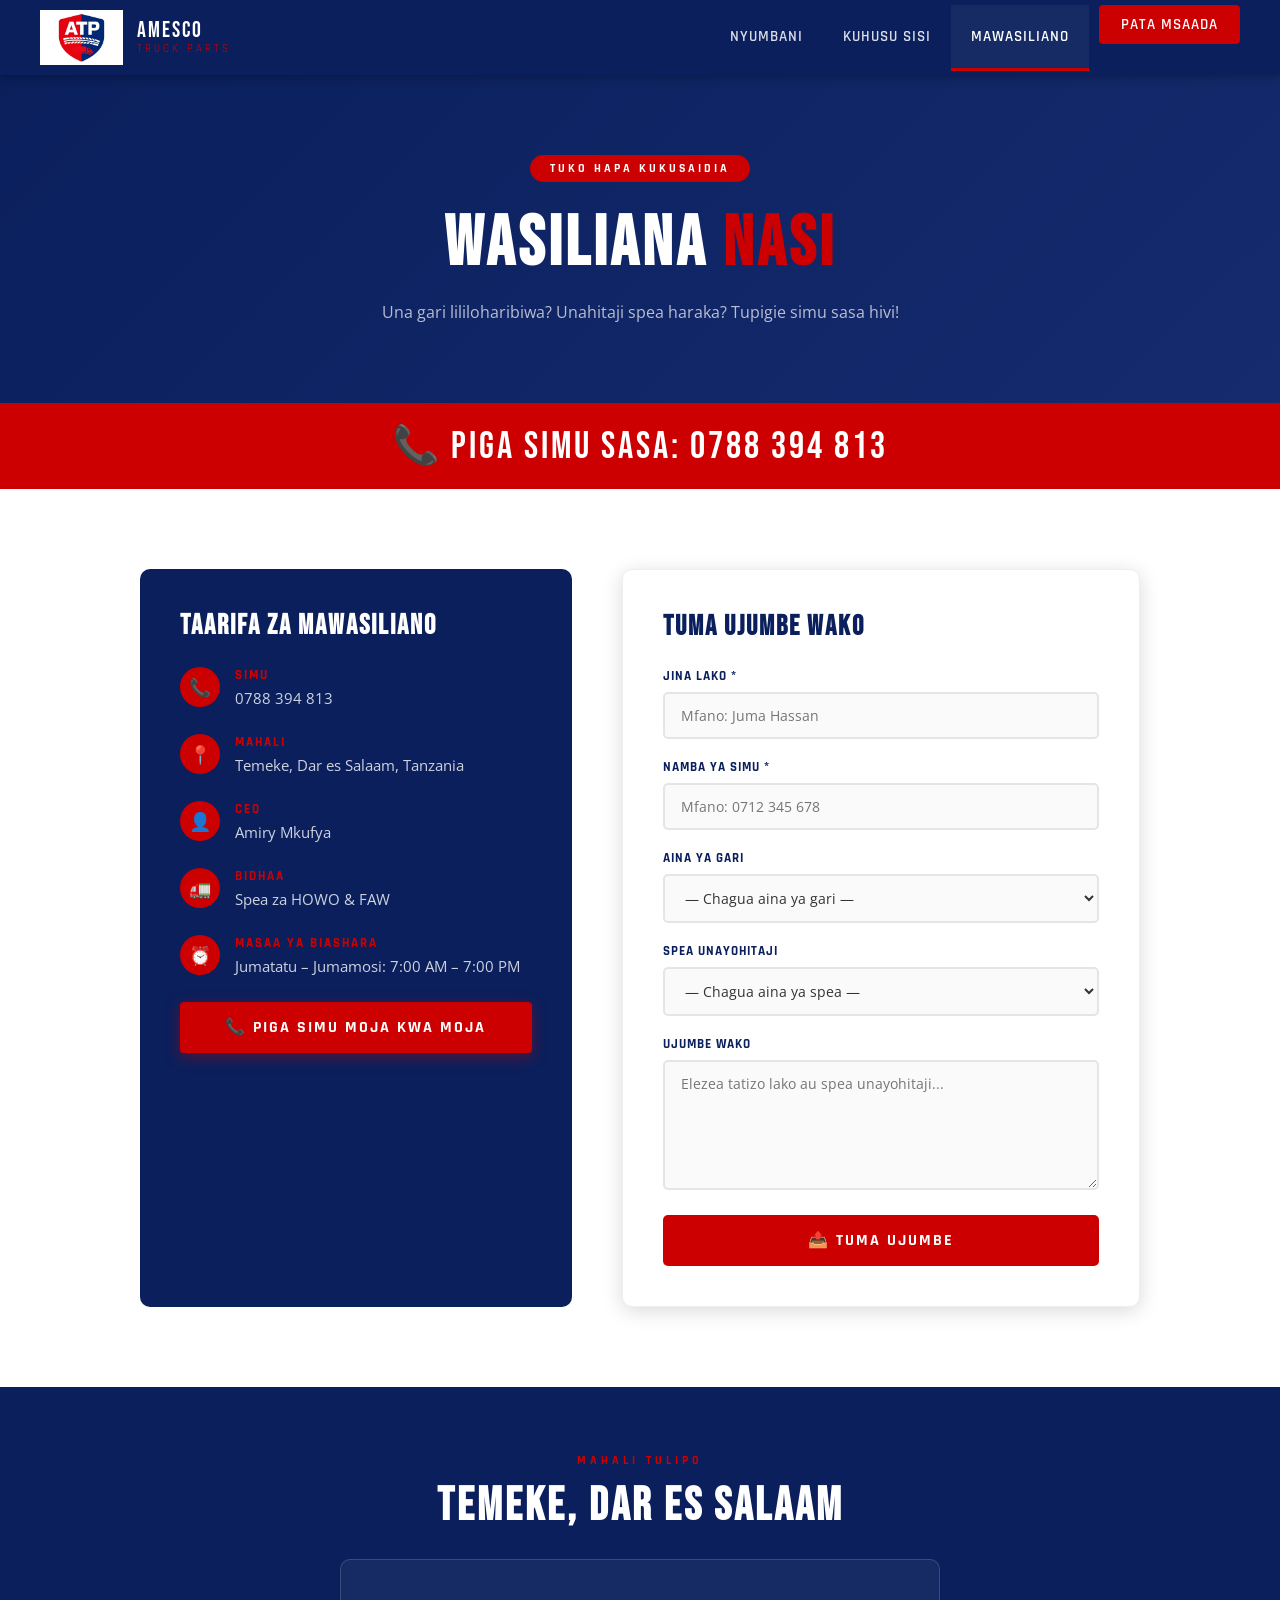
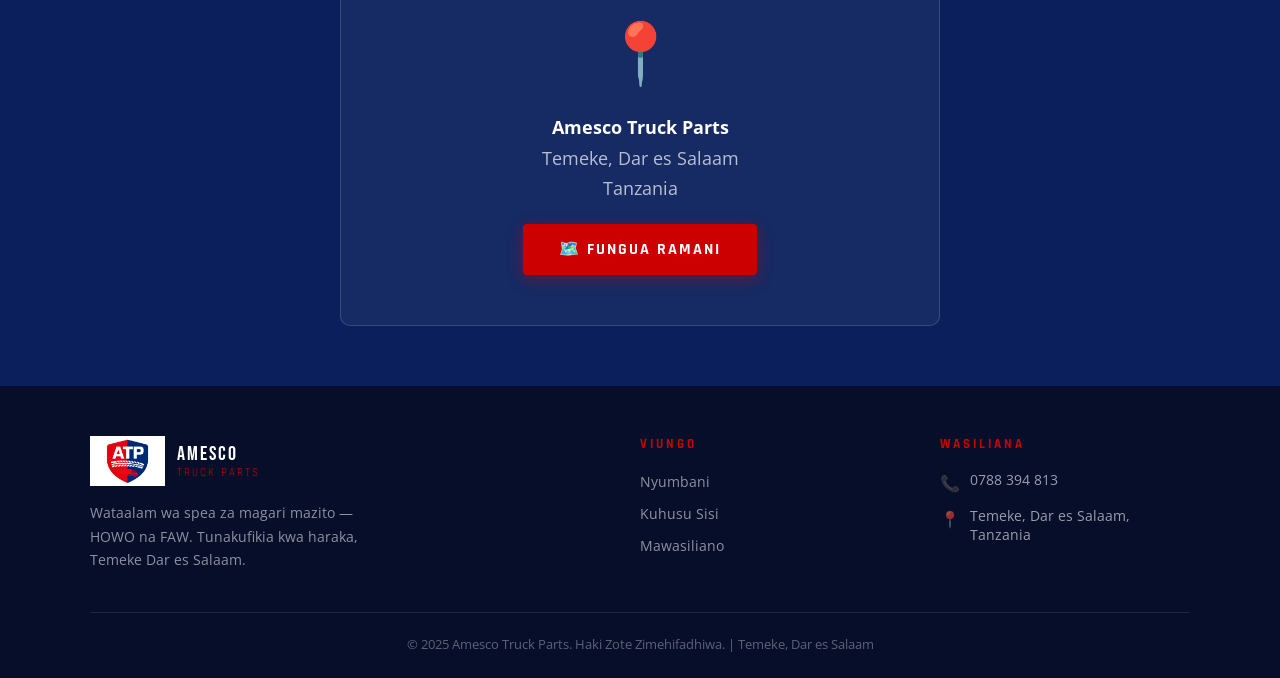
<file: contact.html>
<!DOCTYPE html>
<html lang="sw">
<head>
  <meta charset="UTF-8">
  <meta name="viewport" content="width=device-width, initial-scale=1.0">
  <title>Mawasiliano — Amesco Truck Parts</title>
  <meta name="description" content="Wasiliana na Amesco Truck Parts. Simu: 0788394813. Temeke, Dar es Salaam.">
  <link rel="stylesheet" href="style.css">
</head>
<body>

  <!-- NAVBAR -->
  <nav>
    <a href="index.html" class="nav-logo">
      <img src="images/logo.jpg" alt="Amesco Truck Parts Logo">
      <div class="nav-brand">
        <span>AMESCO</span>
        <span>Truck Parts</span>
      </div>
    </a>

    <div class="hamburger" onclick="toggleMenu()" id="hamburger">
      <span></span>
      <span></span>
      <span></span>
    </div>

    <ul class="nav-links" id="navLinks">
      <li><a href="index.html">Nyumbani</a></li>
      <li><a href="about.html">Kuhusu Sisi</a></li>
      <li><a href="contact.html" class="active">Mawasiliano</a></li>
      <li><a href="contact.html" class="nav-cta">Pata Msaada</a></li>
    </ul>
  </nav>

  <!-- HERO -->
  <section class="contact-hero">
    <span style="display:inline-block; background:var(--red); color:white; font-family:'Rajdhani',sans-serif; font-size:12px; font-weight:700; letter-spacing:3px; text-transform:uppercase; padding:6px 20px; border-radius:30px; margin-bottom:20px;">Tuko Hapa Kukusaidia</span>
    <h1>WASILIANA <span>NASI</span></h1>
    <p>Una gari lililoharibiwa? Unahitaji spea haraka? Tupigie simu sasa hivi!</p>
  </section>

  <!-- QUICK CALL BAR -->
  <div style="background:var(--red); padding:20px 40px; text-align:center;">
    <a href="tel:0788394813" style="color:white; text-decoration:none; font-family:'Bebas Neue',cursive; font-size:clamp(22px,4vw,38px); letter-spacing:3px;">
      📞 PIGA SIMU SASA: 0788 394 813
    </a>
  </div>

  <!-- CONTACT SECTION -->
  <section class="section">
    <div class="contact-grid">

      <!-- INFO CARD -->
      <div class="contact-info-card">
        <h3>TAARIFA ZA MAWASILIANO</h3>

        <div class="info-item">
          <div class="info-icon">📞</div>
          <div class="info-text">
            <strong>Simu</strong>
            <span>0788 394 813</span>
          </div>
        </div>

        <div class="info-item">
          <div class="info-icon">📍</div>
          <div class="info-text">
            <strong>Mahali</strong>
            <span>Temeke, Dar es Salaam, Tanzania</span>
          </div>
        </div>

        <div class="info-item">
          <div class="info-icon">👤</div>
          <div class="info-text">
            <strong>CEO</strong>
            <span>Amiry Mkufya</span>
          </div>
        </div>

        <div class="info-item">
          <div class="info-icon">🚛</div>
          <div class="info-text">
            <strong>Bidhaa</strong>
            <span>Spea za HOWO & FAW</span>
          </div>
        </div>

        <div class="info-item">
          <div class="info-icon">⏰</div>
          <div class="info-text">
            <strong>Masaa ya Biashara</strong>
            <span>Jumatatu – Jumamosi: 7:00 AM – 7:00 PM</span>
          </div>
        </div>

        <!-- DIRECT CALL BTN -->
        <a href="tel:0788394813" class="btn-primary" style="display:block; text-align:center; margin-top:25px;">
          📞 Piga Simu Moja kwa Moja
        </a>
      </div>

      <!-- FORM -->
      <div class="contact-form">
        <h3>TUMA UJUMBE WAKO</h3>

        <div class="form-group">
          <label>Jina Lako *</label>
          <input type="text" id="name" placeholder="Mfano: Juma Hassan" required>
        </div>

        <div class="form-group">
          <label>Namba ya Simu *</label>
          <input type="tel" id="phone" placeholder="Mfano: 0712 345 678" required>
        </div>

        <div class="form-group">
          <label>Aina ya Gari</label>
          <select id="vehicle">
            <option value="">— Chagua aina ya gari —</option>
            <option value="howo">HOWO Truck</option>
            <option value="faw">FAW Truck</option>
            <option value="other">Nyingine</option>
          </select>
        </div>

        <div class="form-group">
          <label>Spea Unayohitaji</label>
          <select id="part">
            <option value="">— Chagua aina ya spea —</option>
            <option value="engine">Engine Parts / Injini</option>
            <option value="gearbox">Gearbox / Transmission</option>
            <option value="suspension">Suspension / Magurudumu</option>
            <option value="brakes">Brakes / Breki</option>
            <option value="cooling">Cooling System</option>
            <option value="electrical">Electrical / Umeme</option>
            <option value="other">Nyingine</option>
          </select>
        </div>

        <div class="form-group">
          <label>Ujumbe Wako</label>
          <textarea id="message" placeholder="Elezea tatizo lako au spea unayohitaji..."></textarea>
        </div>

        <button type="button" class="btn-submit" onclick="sendMessage()">
          📤 Tuma Ujumbe
        </button>

        <div id="form-response" style="display:none; margin-top:20px; padding:15px; border-radius:5px; text-align:center; font-family:'Rajdhani',sans-serif; font-size:16px; font-weight:600;"></div>
      </div>
    </div>
  </section>

  <!-- MAP PLACEHOLDER -->
  <section style="background:var(--dark-blue); padding:60px 40px; text-align:center;">
    <span style="font-family:'Rajdhani',sans-serif; font-size:12px; font-weight:700; letter-spacing:4px; text-transform:uppercase; color:var(--red);">Mahali Tulipo</span>
    <h2 style="font-family:'Bebas Neue',cursive; font-size:46px; letter-spacing:3px; color:white; margin:10px 0 25px;">TEMEKE, DAR ES SALAAM</h2>
    <div style="background:rgba(255,255,255,0.05); border:1px solid rgba(255,255,255,0.15); border-radius:10px; padding:50px; max-width:600px; margin:0 auto;">
      <div style="font-size:60px; margin-bottom:20px;">📍</div>
      <p style="color:rgba(255,255,255,0.7); font-size:18px; line-height:1.7;">
        <strong style="color:white;">Amesco Truck Parts</strong><br>
        Temeke, Dar es Salaam<br>
        Tanzania
      </p>
      <a href="https://maps.google.com?q=Temeke+Dar+es+Salaam+Tanzania" target="_blank" class="btn-primary" style="display:inline-block; margin-top:20px;">
        🗺️ Fungua Ramani
      </a>
    </div>
  </section>

  <!-- FOOTER -->
  <footer>
    <div class="footer-top">
      <div class="footer-brand">
        <div class="logo-wrap">
          <img src="images/logo.jpg" alt="Amesco Logo">
          <div>
            <div style="font-family:'Bebas Neue',cursive; font-size:20px; letter-spacing:2px; color:white;">AMESCO</div>
            <div style="font-family:'Rajdhani',sans-serif; font-size:11px; letter-spacing:2px; color:var(--red); text-transform:uppercase;">Truck Parts</div>
          </div>
        </div>
        <p>Wataalam wa spea za magari mazito — HOWO na FAW. Tunakufikia kwa haraka, Temeke Dar es Salaam.</p>
      </div>

      <div class="footer-col">
        <h4>Viungo</h4>
        <ul>
          <li><a href="index.html">Nyumbani</a></li>
          <li><a href="about.html">Kuhusu Sisi</a></li>
          <li><a href="contact.html">Mawasiliano</a></li>
        </ul>
      </div>

      <div class="footer-col">
        <h4>Wasiliana</h4>
        <div class="contact-item">
          <span class="icon">📞</span>
          <span>0788 394 813</span>
        </div>
        <div class="contact-item">
          <span class="icon">📍</span>
          <span>Temeke, Dar es Salaam, Tanzania</span>
        </div>
      </div>
    </div>

    <div class="footer-bottom">
      <p>&copy; 2025 Amesco Truck Parts. Haki Zote Zimehifadhiwa. | Temeke, Dar es Salaam</p>
    </div>
  </footer>

  <script src="script.js"></script>
</body>
</html>
</file>
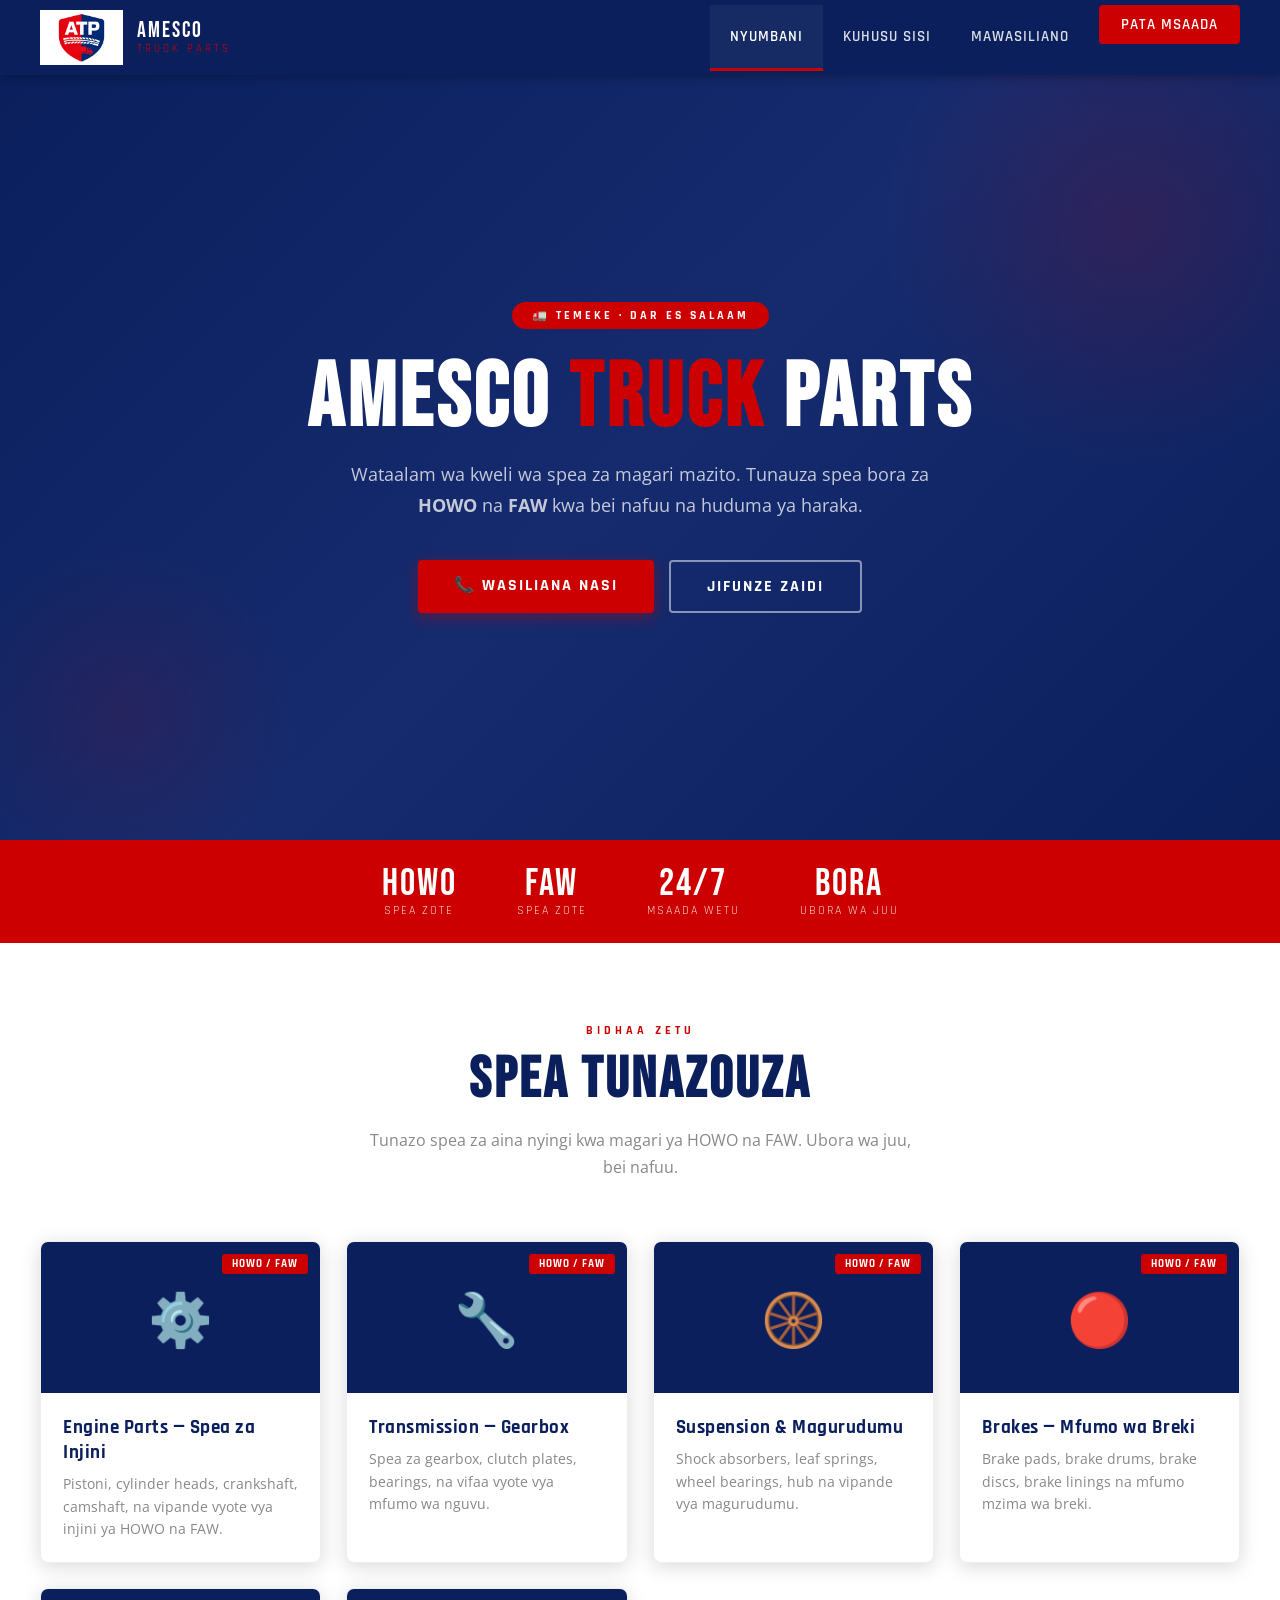
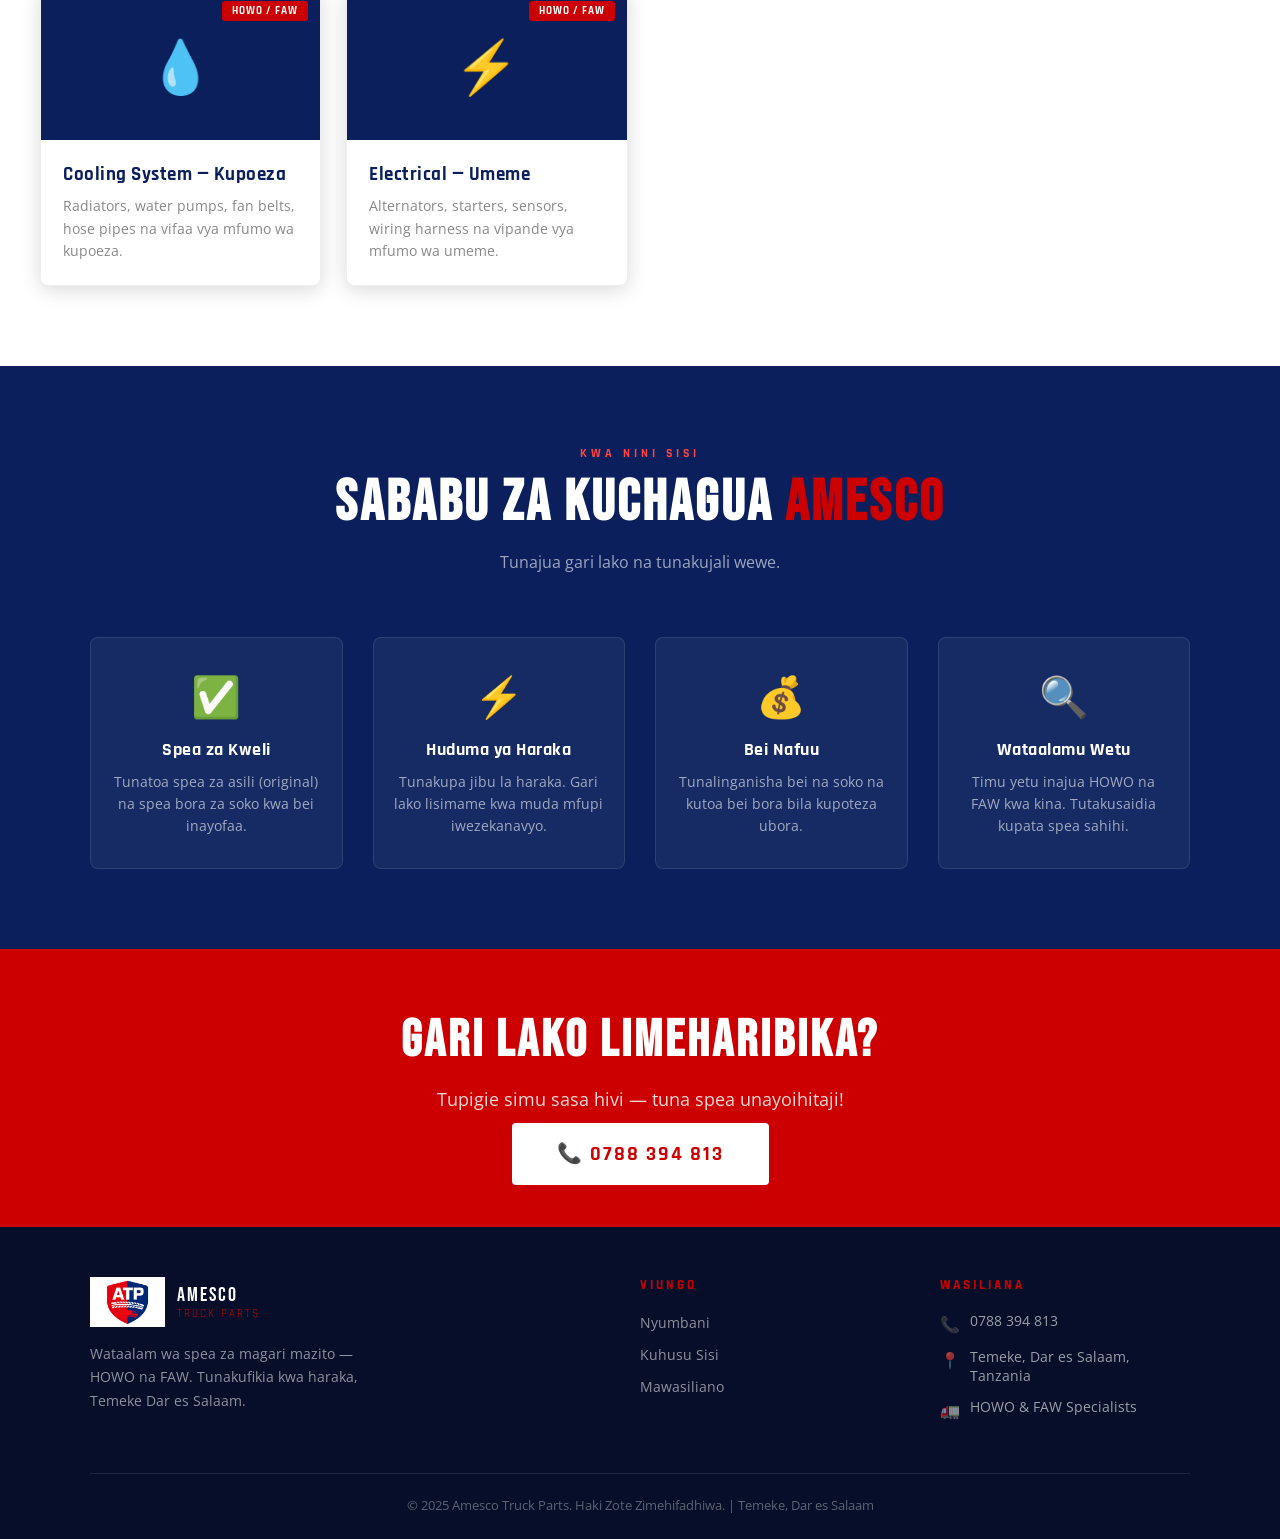
<file: index-4.html>
<!DOCTYPE html>
<html lang="sw">
<head>
  <meta charset="UTF-8">
  <meta name="viewport" content="width=device-width, initial-scale=1.0">
  <title>Amesco Truck Parts — Spea za Magari HOWO & FAW</title>
  <meta name="description" content="Amesco Truck Parts - Wataalam wa spea za magari mazito HOWO na FAW. Temeke, Dar es Salaam. Wasiliana: 0788394813">
  <link rel="stylesheet" href="style.css">
</head>
<body>

  <!-- NAVBAR -->
  <nav>
    <a href="index.html" class="nav-logo">
      <img src="images/logo.jpg" alt="Amesco Truck Parts Logo">
      <div class="nav-brand">
        <span>AMESCO</span>
        <span>Truck Parts</span>
      </div>
    </a>

    <div class="hamburger" onclick="toggleMenu()" id="hamburger">
      <span></span>
      <span></span>
      <span></span>
    </div>

    <ul class="nav-links" id="navLinks">
      <li><a href="index.html" class="active">Nyumbani</a></li>
      <li><a href="about.html">Kuhusu Sisi</a></li>
      <li><a href="contact.html">Mawasiliano</a></li>
      <li><a href="contact.html" class="nav-cta">Pata Msaada</a></li>
    </ul>
  </nav>

  <!-- HERO -->
  <section class="hero">
    <div class="hero-content">
      <span class="hero-badge">🚛 Temeke · Dar es Salaam</span>
      <h1>AMESCO <span>TRUCK</span> PARTS</h1>
      <p>Wataalam wa kweli wa spea za magari mazito. Tunauza spea bora za <strong>HOWO</strong> na <strong>FAW</strong> kwa bei nafuu na huduma ya haraka.</p>
      <div class="hero-btns">
        <a href="contact.html" class="btn-primary">📞 Wasiliana Nasi</a>
        <a href="about.html" class="btn-outline">Jifunze Zaidi</a>
      </div>
    </div>
  </section>

  <!-- STATS BAR -->
  <div class="stats-bar">
    <div class="stat-item">
      <div class="num">HOWO</div>
      <div class="label">Spea Zote</div>
    </div>
    <div class="stat-item">
      <div class="num">FAW</div>
      <div class="label">Spea Zote</div>
    </div>
    <div class="stat-item">
      <div class="num">24/7</div>
      <div class="label">Msaada Wetu</div>
    </div>
    <div class="stat-item">
      <div class="num">BORA</div>
      <div class="label">Ubora wa Juu</div>
    </div>
  </div>

  <!-- BIDHAA ZETU -->
  <section class="section">
    <div class="section-title">
      <span class="tag">Bidhaa Zetu</span>
      <h2>SPEA TUNAZOUZA</h2>
      <p>Tunazo spea za aina nyingi kwa magari ya HOWO na FAW. Ubora wa juu, bei nafuu.</p>
    </div>

    <div class="products-grid">
      <div class="product-card">
        <div class="product-icon">⚙️
          <span class="product-brand">HOWO / FAW</span>
        </div>
        <div class="product-info">
          <h3>Engine Parts — Spea za Injini</h3>
          <p>Pistoni, cylinder heads, crankshaft, camshaft, na vipande vyote vya injini ya HOWO na FAW.</p>
        </div>
      </div>

      <div class="product-card">
        <div class="product-icon">🔧
          <span class="product-brand">HOWO / FAW</span>
        </div>
        <div class="product-info">
          <h3>Transmission — Gearbox</h3>
          <p>Spea za gearbox, clutch plates, bearings, na vifaa vyote vya mfumo wa nguvu.</p>
        </div>
      </div>

      <div class="product-card">
        <div class="product-icon">🛞
          <span class="product-brand">HOWO / FAW</span>
        </div>
        <div class="product-info">
          <h3>Suspension & Magurudumu</h3>
          <p>Shock absorbers, leaf springs, wheel bearings, hub na vipande vya magurudumu.</p>
        </div>
      </div>

      <div class="product-card">
        <div class="product-icon">🔴
          <span class="product-brand">HOWO / FAW</span>
        </div>
        <div class="product-info">
          <h3>Brakes — Mfumo wa Breki</h3>
          <p>Brake pads, brake drums, brake discs, brake linings na mfumo mzima wa breki.</p>
        </div>
      </div>

      <div class="product-card">
        <div class="product-icon">💧
          <span class="product-brand">HOWO / FAW</span>
        </div>
        <div class="product-info">
          <h3>Cooling System — Kupoeza</h3>
          <p>Radiators, water pumps, fan belts, hose pipes na vifaa vya mfumo wa kupoeza.</p>
        </div>
      </div>

      <div class="product-card">
        <div class="product-icon">⚡
          <span class="product-brand">HOWO / FAW</span>
        </div>
        <div class="product-info">
          <h3>Electrical — Umeme</h3>
          <p>Alternators, starters, sensors, wiring harness na vipande vya mfumo wa umeme.</p>
        </div>
      </div>
    </div>
  </section>

  <!-- WHY US -->
  <section class="section why-section">
    <div class="section-title">
      <span class="tag" style="color:#ff4444;">Kwa Nini Sisi</span>
      <h2 style="color:white;">SABABU ZA KUCHAGUA <span style="color:var(--red);">AMESCO</span></h2>
      <p style="color:rgba(255,255,255,0.6);">Tunajua gari lako na tunakujali wewe.</p>
    </div>

    <div class="why-grid">
      <div class="why-card">
        <span class="why-icon">✅</span>
        <h3>Spea za Kweli</h3>
        <p>Tunatoa spea za asili (original) na spea bora za soko kwa bei inayofaa.</p>
      </div>
      <div class="why-card">
        <span class="why-icon">⚡</span>
        <h3>Huduma ya Haraka</h3>
        <p>Tunakupa jibu la haraka. Gari lako lisimame kwa muda mfupi iwezekanavyo.</p>
      </div>
      <div class="why-card">
        <span class="why-icon">💰</span>
        <h3>Bei Nafuu</h3>
        <p>Tunalinganisha bei na soko na kutoa bei bora bila kupoteza ubora.</p>
      </div>
      <div class="why-card">
        <span class="why-icon">🔍</span>
        <h3>Wataalamu Wetu</h3>
        <p>Timu yetu inajua HOWO na FAW kwa kina. Tutakusaidia kupata spea sahihi.</p>
      </div>
    </div>
  </section>

  <!-- CALL TO ACTION -->
  <section class="section" style="background:var(--red); text-align:center; padding:60px 40px;">
    <h2 style="font-family:'Bebas Neue',cursive; font-size:52px; letter-spacing:3px; color:white; margin-bottom:15px;">GARI LAKO LIMEHARIBIKA?</h2>
    <p style="color:rgba(255,255,255,0.85); font-size:18px; margin-bottom:30px;">Tupigie simu sasa hivi — tuna spea unayoihitaji!</p>
    <a href="tel:0788394813" class="btn-primary" style="background:white; color:var(--red); font-size:20px; padding:18px 45px;">📞 0788 394 813</a>
  </section>

  <!-- FOOTER -->
  <footer>
    <div class="footer-top">
      <div class="footer-brand">
        <div class="logo-wrap">
          <img src="images/logo.jpg" alt="Amesco Logo">
          <div>
            <div style="font-family:'Bebas Neue',cursive; font-size:20px; letter-spacing:2px; color:white;">AMESCO</div>
            <div style="font-family:'Rajdhani',sans-serif; font-size:11px; letter-spacing:2px; color:var(--red); text-transform:uppercase;">Truck Parts</div>
          </div>
        </div>
        <p>Wataalam wa spea za magari mazito — HOWO na FAW. Tunakufikia kwa haraka, Temeke Dar es Salaam.</p>
      </div>

      <div class="footer-col">
        <h4>Viungo</h4>
        <ul>
          <li><a href="index.html">Nyumbani</a></li>
          <li><a href="about.html">Kuhusu Sisi</a></li>
          <li><a href="contact.html">Mawasiliano</a></li>
        </ul>
      </div>

      <div class="footer-col">
        <h4>Wasiliana</h4>
        <div class="contact-item">
          <span class="icon">📞</span>
          <span>0788 394 813</span>
        </div>
        <div class="contact-item">
          <span class="icon">📍</span>
          <span>Temeke, Dar es Salaam, Tanzania</span>
        </div>
        <div class="contact-item">
          <span class="icon">🚛</span>
          <span>HOWO & FAW Specialists</span>
        </div>
      </div>
    </div>

    <div class="footer-bottom">
      <p>&copy; 2025 Amesco Truck Parts. Haki Zote Zimehifadhiwa. | Temeke, Dar es Salaam</p>
    </div>
  </footer>

  <script src="script.js"></script>
</body>
</html>
</file>
<file: style.css>
/* ===== AMESCO TRUCK PARTS - STYLESHEET ===== */

@import url('https://fonts.googleapis.com/css2?family=Bebas+Neue&family=Rajdhani:wght@400;500;600;700&family=Open+Sans:wght@300;400;600&display=swap');

:root {
  --red: #CC0000;
  --dark-blue: #0A1F5C;
  --white: #FFFFFF;
  --light-gray: #f5f5f5;
  --gray: #888;
  --shadow: 0 4px 20px rgba(0,0,0,0.15);
}

* {
  margin: 0;
  padding: 0;
  box-sizing: border-box;
}

body {
  font-family: 'Open Sans', sans-serif;
  color: #222;
  background: #fff;
}

/* ===== NAVBAR ===== */
nav {
  background: var(--dark-blue);
  padding: 0 40px;
  display: flex;
  align-items: center;
  justify-content: space-between;
  position: sticky;
  top: 0;
  z-index: 1000;
  box-shadow: 0 2px 10px rgba(0,0,0,0.3);
}

.nav-logo {
  display: flex;
  align-items: center;
  gap: 14px;
  text-decoration: none;
  padding: 10px 0;
}

.nav-logo img {
  height: 55px;
  width: auto;
}

.nav-brand {
  display: flex;
  flex-direction: column;
}

.nav-brand span:first-child {
  font-family: 'Bebas Neue', cursive;
  font-size: 22px;
  letter-spacing: 2px;
  color: var(--white);
  line-height: 1;
}

.nav-brand span:last-child {
  font-family: 'Rajdhani', sans-serif;
  font-size: 11px;
  letter-spacing: 3px;
  color: var(--red);
  text-transform: uppercase;
}

.nav-links {
  display: flex;
  gap: 0;
  list-style: none;
}

.nav-links a {
  display: block;
  padding: 22px 20px;
  text-decoration: none;
  color: rgba(255,255,255,0.85);
  font-family: 'Rajdhani', sans-serif;
  font-size: 15px;
  font-weight: 600;
  letter-spacing: 1px;
  text-transform: uppercase;
  transition: all 0.3s;
  border-bottom: 3px solid transparent;
}

.nav-links a:hover,
.nav-links a.active {
  color: var(--white);
  border-bottom-color: var(--red);
  background: rgba(255,255,255,0.05);
}

.nav-cta {
  background: var(--red) !important;
  color: var(--white) !important;
  padding: 10px 22px !important;
  border-radius: 4px;
  border-bottom: none !important;
  margin-left: 10px;
}

.nav-cta:hover {
  background: #aa0000 !important;
  border-bottom: none !important;
}

/* Hamburger */
.hamburger {
  display: none;
  flex-direction: column;
  gap: 5px;
  cursor: pointer;
  padding: 5px;
}
.hamburger span {
  width: 25px;
  height: 3px;
  background: white;
  border-radius: 3px;
  transition: 0.3s;
}

/* ===== HERO ===== */
.hero {
  background: linear-gradient(135deg, var(--dark-blue) 0%, #162B6E 50%, #0A1F5C 100%);
  color: white;
  padding: 90px 40px;
  display: flex;
  align-items: center;
  justify-content: center;
  min-height: 85vh;
  position: relative;
  overflow: hidden;
}

.hero::before {
  content: '';
  position: absolute;
  top: -100px;
  right: -100px;
  width: 500px;
  height: 500px;
  background: radial-gradient(circle, rgba(204,0,0,0.15) 0%, transparent 70%);
  border-radius: 50%;
}

.hero::after {
  content: '';
  position: absolute;
  bottom: -50px;
  left: -50px;
  width: 350px;
  height: 350px;
  background: radial-gradient(circle, rgba(204,0,0,0.1) 0%, transparent 70%);
  border-radius: 50%;
}

.hero-content {
  text-align: center;
  max-width: 850px;
  position: relative;
  z-index: 2;
  animation: fadeUp 0.8s ease;
}

@keyframes fadeUp {
  from { opacity: 0; transform: translateY(30px); }
  to { opacity: 1; transform: translateY(0); }
}

.hero-badge {
  display: inline-block;
  background: var(--red);
  color: white;
  font-family: 'Rajdhani', sans-serif;
  font-size: 12px;
  font-weight: 700;
  letter-spacing: 3px;
  text-transform: uppercase;
  padding: 6px 20px;
  border-radius: 30px;
  margin-bottom: 25px;
}

.hero h1 {
  font-family: 'Bebas Neue', cursive;
  font-size: clamp(48px, 8vw, 90px);
  letter-spacing: 4px;
  line-height: 1;
  margin-bottom: 15px;
}

.hero h1 span {
  color: var(--red);
}

.hero p {
  font-size: 18px;
  color: rgba(255,255,255,0.75);
  max-width: 600px;
  margin: 0 auto 40px;
  line-height: 1.7;
}

.hero-btns {
  display: flex;
  gap: 15px;
  justify-content: center;
  flex-wrap: wrap;
}

.btn-primary {
  background: var(--red);
  color: white;
  padding: 15px 36px;
  border-radius: 4px;
  text-decoration: none;
  font-family: 'Rajdhani', sans-serif;
  font-weight: 700;
  font-size: 16px;
  letter-spacing: 2px;
  text-transform: uppercase;
  transition: all 0.3s;
  box-shadow: 0 4px 15px rgba(204,0,0,0.4);
}

.btn-primary:hover {
  background: #aa0000;
  transform: translateY(-2px);
  box-shadow: 0 8px 25px rgba(204,0,0,0.5);
}

.btn-outline {
  border: 2px solid rgba(255,255,255,0.5);
  color: white;
  padding: 14px 36px;
  border-radius: 4px;
  text-decoration: none;
  font-family: 'Rajdhani', sans-serif;
  font-weight: 700;
  font-size: 16px;
  letter-spacing: 2px;
  text-transform: uppercase;
  transition: all 0.3s;
}

.btn-outline:hover {
  border-color: white;
  background: rgba(255,255,255,0.1);
}

/* ===== STATS BAR ===== */
.stats-bar {
  background: var(--red);
  padding: 25px 40px;
  display: flex;
  justify-content: center;
  gap: 60px;
  flex-wrap: wrap;
}

.stat-item {
  text-align: center;
  color: white;
}

.stat-item .num {
  font-family: 'Bebas Neue', cursive;
  font-size: 38px;
  letter-spacing: 2px;
  line-height: 1;
}

.stat-item .label {
  font-family: 'Rajdhani', sans-serif;
  font-size: 12px;
  letter-spacing: 2px;
  text-transform: uppercase;
  opacity: 0.85;
}

/* ===== SECTION TITLES ===== */
.section {
  padding: 80px 40px;
}

.section-title {
  text-align: center;
  margin-bottom: 60px;
}

.section-title .tag {
  font-family: 'Rajdhani', sans-serif;
  font-size: 12px;
  font-weight: 700;
  letter-spacing: 4px;
  text-transform: uppercase;
  color: var(--red);
  display: block;
  margin-bottom: 10px;
}

.section-title h2 {
  font-family: 'Bebas Neue', cursive;
  font-size: clamp(36px, 5vw, 58px);
  letter-spacing: 3px;
  color: var(--dark-blue);
  line-height: 1.1;
}

.section-title p {
  color: var(--gray);
  font-size: 16px;
  max-width: 550px;
  margin: 15px auto 0;
  line-height: 1.7;
}

/* ===== PRODUCTS ===== */
.products-grid {
  display: grid;
  grid-template-columns: repeat(auto-fit, minmax(260px, 1fr));
  gap: 25px;
  max-width: 1200px;
  margin: 0 auto;
}

.product-card {
  background: white;
  border-radius: 8px;
  overflow: hidden;
  box-shadow: var(--shadow);
  border: 1px solid #eee;
  transition: all 0.3s;
  position: relative;
}

.product-card:hover {
  transform: translateY(-6px);
  box-shadow: 0 10px 35px rgba(0,0,0,0.15);
}

.product-icon {
  background: var(--dark-blue);
  padding: 40px 30px;
  text-align: center;
  font-size: 52px;
  position: relative;
}

.product-brand {
  position: absolute;
  top: 12px;
  right: 12px;
  background: var(--red);
  color: white;
  font-family: 'Rajdhani', sans-serif;
  font-size: 11px;
  font-weight: 700;
  letter-spacing: 1px;
  padding: 3px 10px;
  border-radius: 3px;
}

.product-info {
  padding: 22px;
}

.product-info h3 {
  font-family: 'Rajdhani', sans-serif;
  font-size: 19px;
  font-weight: 700;
  color: var(--dark-blue);
  margin-bottom: 8px;
  letter-spacing: 0.5px;
}

.product-info p {
  color: var(--gray);
  font-size: 14px;
  line-height: 1.6;
}

/* ===== WHY US ===== */
.why-section {
  background: var(--dark-blue);
}

.why-grid {
  display: grid;
  grid-template-columns: repeat(auto-fit, minmax(220px, 1fr));
  gap: 30px;
  max-width: 1100px;
  margin: 0 auto;
}

.why-card {
  text-align: center;
  padding: 30px 20px;
  border-radius: 8px;
  background: rgba(255,255,255,0.05);
  border: 1px solid rgba(255,255,255,0.1);
  transition: all 0.3s;
}

.why-card:hover {
  background: rgba(255,255,255,0.1);
  border-color: var(--red);
}

.why-icon {
  font-size: 40px;
  margin-bottom: 15px;
  display: block;
}

.why-card h3 {
  font-family: 'Rajdhani', sans-serif;
  font-size: 18px;
  font-weight: 700;
  color: white;
  margin-bottom: 10px;
  letter-spacing: 0.5px;
}

.why-card p {
  color: rgba(255,255,255,0.6);
  font-size: 14px;
  line-height: 1.6;
}

/* ===== FOOTER ===== */
footer {
  background: #060e2a;
  color: rgba(255,255,255,0.7);
  padding: 50px 40px 25px;
}

.footer-top {
  display: grid;
  grid-template-columns: 2fr 1fr 1fr;
  gap: 50px;
  max-width: 1100px;
  margin: 0 auto 40px;
}

.footer-brand .logo-wrap {
  display: flex;
  align-items: center;
  gap: 12px;
  margin-bottom: 15px;
}

.footer-brand img {
  height: 50px;
  width: auto;
}

.footer-brand p {
  font-size: 14px;
  line-height: 1.7;
  color: rgba(255,255,255,0.55);
  max-width: 280px;
}

.footer-col h4 {
  font-family: 'Rajdhani', sans-serif;
  font-size: 13px;
  font-weight: 700;
  letter-spacing: 3px;
  text-transform: uppercase;
  color: var(--red);
  margin-bottom: 18px;
}

.footer-col ul {
  list-style: none;
}

.footer-col ul li {
  margin-bottom: 10px;
}

.footer-col ul li a {
  text-decoration: none;
  color: rgba(255,255,255,0.55);
  font-size: 14px;
  transition: color 0.3s;
}

.footer-col ul li a:hover {
  color: white;
}

.footer-col .contact-item {
  display: flex;
  align-items: flex-start;
  gap: 10px;
  margin-bottom: 12px;
  font-size: 14px;
  color: rgba(255,255,255,0.6);
}

.footer-col .contact-item .icon {
  font-size: 16px;
  margin-top: 2px;
  flex-shrink: 0;
}

.footer-bottom {
  border-top: 1px solid rgba(255,255,255,0.1);
  padding-top: 22px;
  text-align: center;
  font-size: 13px;
  color: rgba(255,255,255,0.35);
  max-width: 1100px;
  margin: 0 auto;
}

/* ===== ABOUT PAGE ===== */
.about-hero {
  background: linear-gradient(135deg, var(--dark-blue), #162B6E);
  color: white;
  padding: 80px 40px;
  text-align: center;
}

.about-hero h1 {
  font-family: 'Bebas Neue', cursive;
  font-size: clamp(42px, 6vw, 70px);
  letter-spacing: 4px;
  margin-bottom: 15px;
}

.about-hero h1 span { color: var(--red); }

.about-hero p {
  color: rgba(255,255,255,0.7);
  font-size: 16px;
  max-width: 550px;
  margin: 0 auto;
  line-height: 1.7;
}

.about-grid {
  display: grid;
  grid-template-columns: 1fr 1fr;
  gap: 60px;
  max-width: 1100px;
  margin: 0 auto;
  align-items: center;
}

.about-text h2 {
  font-family: 'Bebas Neue', cursive;
  font-size: 42px;
  letter-spacing: 2px;
  color: var(--dark-blue);
  margin-bottom: 20px;
  line-height: 1.1;
}

.about-text h2 span { color: var(--red); }

.about-text p {
  color: #555;
  line-height: 1.8;
  margin-bottom: 15px;
  font-size: 15px;
}

.about-img {
  position: relative;
}

.about-img img {
  width: 100%;
  border-radius: 8px;
  box-shadow: 0 20px 50px rgba(0,0,0,0.15);
}

.ceo-card {
  background: var(--dark-blue);
  color: white;
  padding: 20px;
  border-radius: 8px;
  text-align: center;
  margin-top: 20px;
}

.ceo-card .ceo-name {
  font-family: 'Rajdhani', sans-serif;
  font-size: 20px;
  font-weight: 700;
  letter-spacing: 1px;
}

.ceo-card .ceo-role {
  color: var(--red);
  font-size: 13px;
  letter-spacing: 2px;
  text-transform: uppercase;
  font-family: 'Rajdhani', sans-serif;
}

/* ===== CONTACT PAGE ===== */
.contact-hero {
  background: linear-gradient(135deg, var(--dark-blue), #162B6E);
  color: white;
  padding: 80px 40px;
  text-align: center;
}

.contact-hero h1 {
  font-family: 'Bebas Neue', cursive;
  font-size: clamp(42px, 6vw, 70px);
  letter-spacing: 4px;
  margin-bottom: 15px;
}

.contact-hero h1 span { color: var(--red); }
.contact-hero p {
  color: rgba(255,255,255,0.7);
  font-size: 16px;
}

.contact-grid {
  display: grid;
  grid-template-columns: 1fr 1.2fr;
  gap: 50px;
  max-width: 1000px;
  margin: 0 auto;
}

.contact-info-card {
  background: var(--dark-blue);
  color: white;
  padding: 40px;
  border-radius: 10px;
}

.contact-info-card h3 {
  font-family: 'Bebas Neue', cursive;
  font-size: 28px;
  letter-spacing: 2px;
  margin-bottom: 25px;
}

.info-item {
  display: flex;
  gap: 15px;
  margin-bottom: 25px;
  align-items: flex-start;
}

.info-icon {
  background: var(--red);
  width: 40px;
  height: 40px;
  border-radius: 50%;
  display: flex;
  align-items: center;
  justify-content: center;
  font-size: 18px;
  flex-shrink: 0;
}

.info-text strong {
  display: block;
  font-family: 'Rajdhani', sans-serif;
  font-size: 13px;
  letter-spacing: 2px;
  text-transform: uppercase;
  color: var(--red);
  margin-bottom: 4px;
}

.info-text span {
  font-size: 15px;
  color: rgba(255,255,255,0.8);
}

.contact-form {
  background: white;
  padding: 40px;
  border-radius: 10px;
  box-shadow: var(--shadow);
  border: 1px solid #eee;
}

.contact-form h3 {
  font-family: 'Bebas Neue', cursive;
  font-size: 28px;
  letter-spacing: 2px;
  color: var(--dark-blue);
  margin-bottom: 25px;
}

.form-group {
  margin-bottom: 20px;
}

.form-group label {
  display: block;
  font-family: 'Rajdhani', sans-serif;
  font-size: 13px;
  font-weight: 700;
  letter-spacing: 1px;
  text-transform: uppercase;
  color: var(--dark-blue);
  margin-bottom: 8px;
}

.form-group input,
.form-group textarea,
.form-group select {
  width: 100%;
  padding: 12px 16px;
  border: 2px solid #e5e5e5;
  border-radius: 5px;
  font-family: 'Open Sans', sans-serif;
  font-size: 14px;
  color: #333;
  transition: border-color 0.3s;
  outline: none;
  background: #fafafa;
}

.form-group input:focus,
.form-group textarea:focus,
.form-group select:focus {
  border-color: var(--dark-blue);
  background: white;
}

.form-group textarea {
  height: 130px;
  resize: vertical;
}

.btn-submit {
  width: 100%;
  background: var(--red);
  color: white;
  padding: 15px;
  border: none;
  border-radius: 5px;
  font-family: 'Rajdhani', sans-serif;
  font-size: 16px;
  font-weight: 700;
  letter-spacing: 2px;
  text-transform: uppercase;
  cursor: pointer;
  transition: all 0.3s;
}

.btn-submit:hover {
  background: #aa0000;
  transform: translateY(-2px);
}

/* ===== RESPONSIVE ===== */
@media (max-width: 768px) {
  nav { padding: 0 20px; }
  .hamburger { display: flex; }
  
  .nav-links {
    display: none;
    position: absolute;
    top: 100%;
    left: 0;
    right: 0;
    background: var(--dark-blue);
    flex-direction: column;
    padding: 10px 0;
    box-shadow: 0 5px 20px rgba(0,0,0,0.3);
  }
  
  .nav-links.open { display: flex; }
  .nav-links a { padding: 14px 25px; border-bottom: none; }
  .nav-cta { margin: 10px 20px; text-align: center; border-radius: 4px !important; }

  .hero { padding: 60px 20px; min-height: auto; }
  .stats-bar { gap: 30px; padding: 20px; }
  .section { padding: 60px 20px; }

  .about-grid,
  .contact-grid { grid-template-columns: 1fr; }

  .footer-top { grid-template-columns: 1fr; gap: 30px; }
}
</file>
